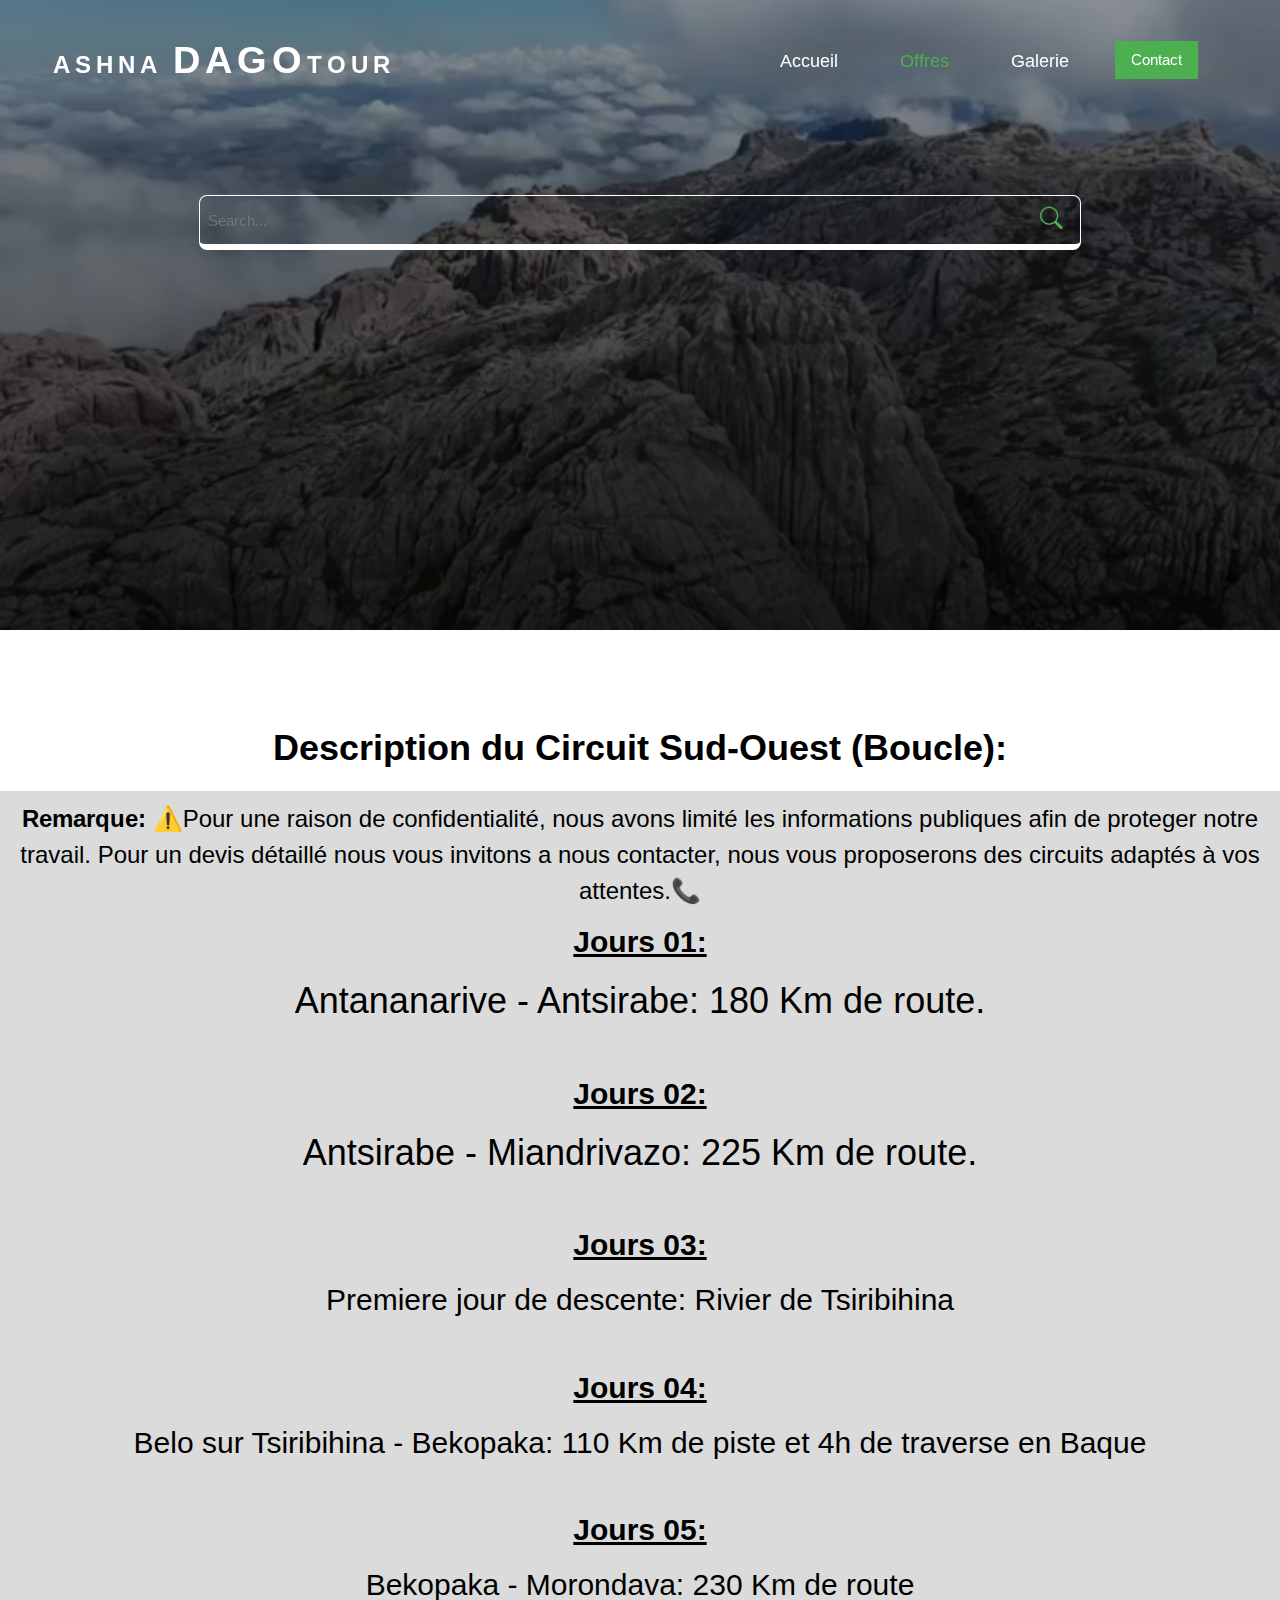
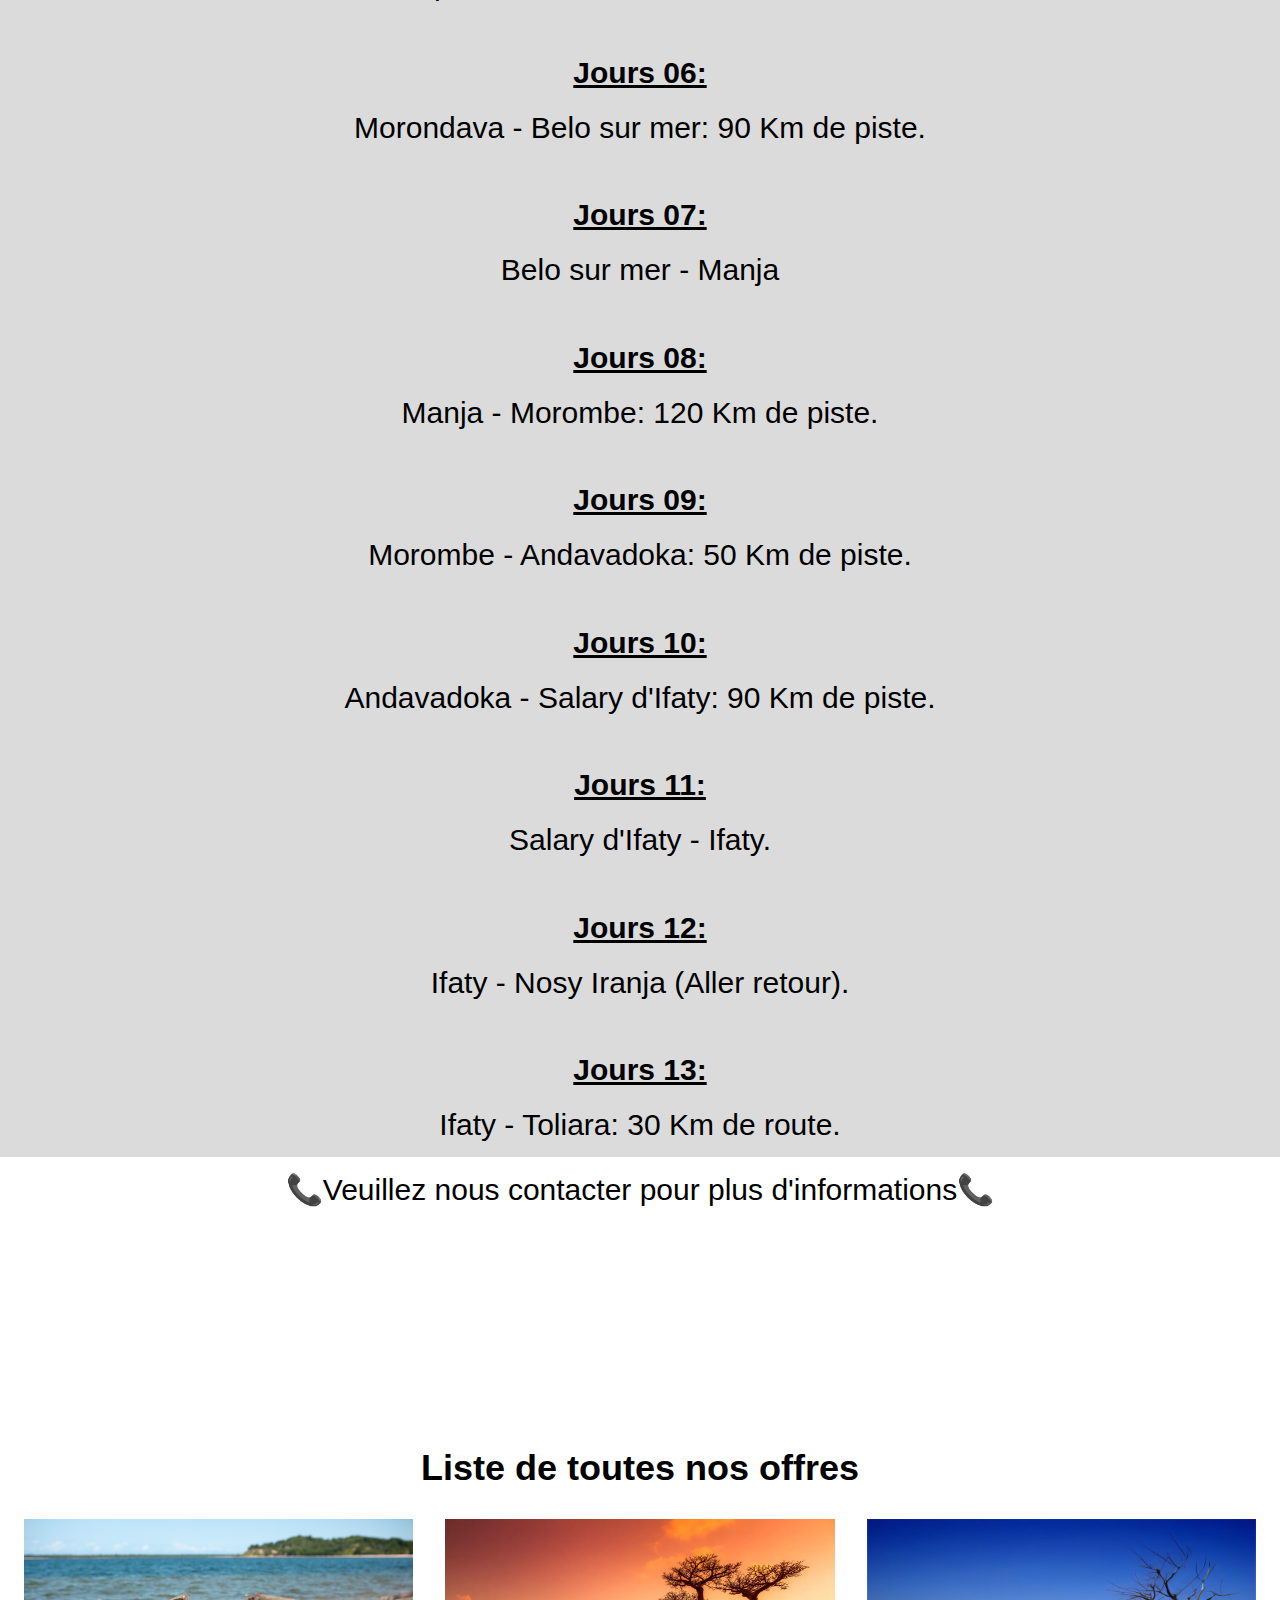
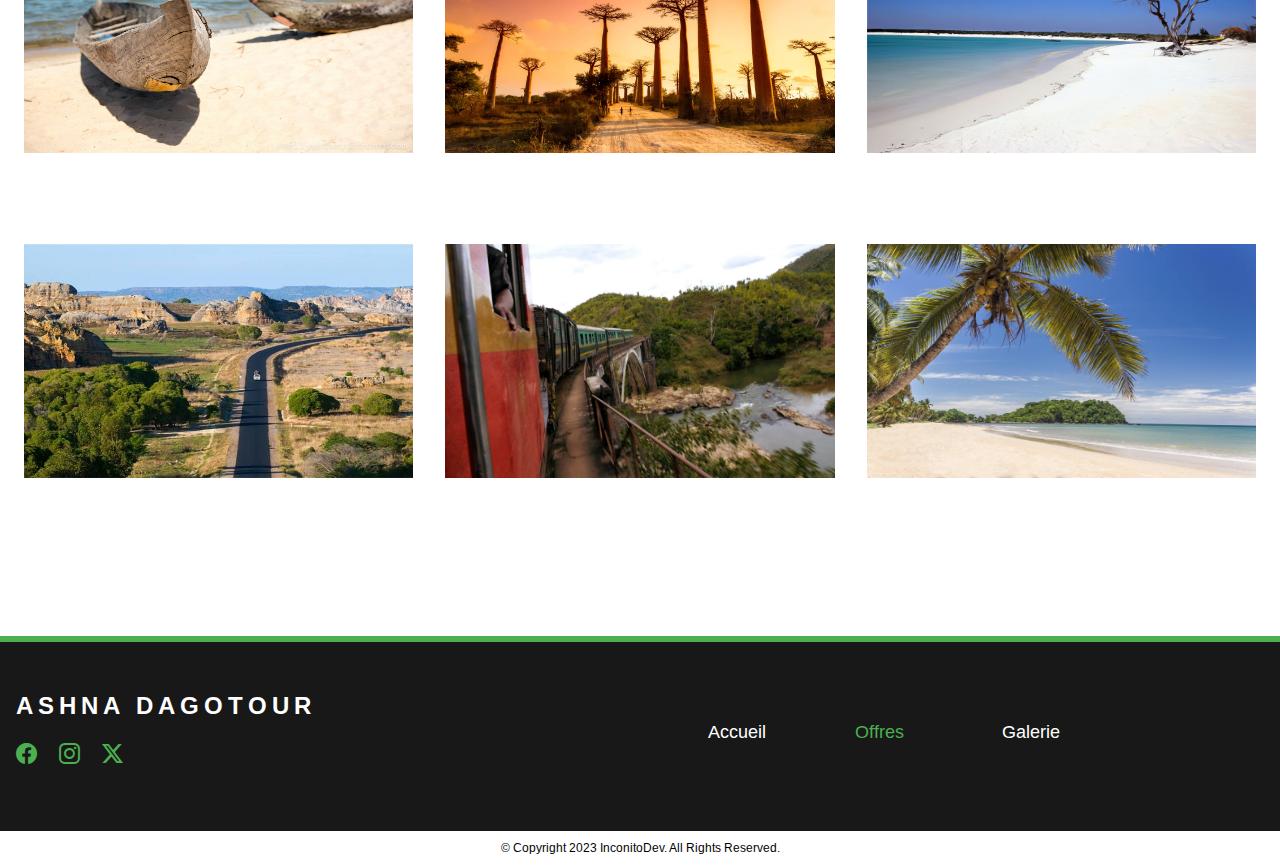
<file: boucle.html>
<!DOCTYPE html>
<html lang="en">
   <head>
      <meta charset="UTF-8">
      <meta name="viewport" content="width=device-width, initial-scale=1.0">
      <title>Ashna dagotour</title>
      <link rel="shortcut icon" href="images/SH-favicon.png" type="image/x-icon">
      <link rel="stylesheet" href="style.css">
      <link rel="stylesheet" href="https://www.w3schools.com/w3css/4/w3.css">
      <link rel="stylesheet" href="https://cdn.jsdelivr.net/npm/bootstrap-icons@1.11.3/font/bootstrap-icons.min.css">
   </head>
   <body>
      <div class="container1 w3-mobile" style="height: 70vh; width: 100%;">
         <video autoplay muted loop id="background-video">
            <source src="montagne.mp4" type="video/mp4">
            
        </video>
         <div class="w3-bar w3-padding-32 w3-animate-zoom nav-menu">
            <p class="w3-text-white w3-hover-opacity w3-left logo">ASHNA <span>DAGO</span>TOUR</p>
            <a href="index.html" class="w3-hide-small w3-hide-medium w3-bar-item w3-text-white w3-large w3-mobile">Accueil</a>
            <a href="recipe.html" class="w3-hide-small w3-hide-medium w3-bar-item w3-text-green w3-large w3-mobile">Offres</a>
           
            <a href="news.html" class="w3-hide-small w3-bar-item w3-text-white w3-mobile w3-large w3-hide-medium ">Galerie</a>      
           
            <a href="contact.html"><button class="w3-btn w3-green w3-center" style="display: block;margin-inline: auto;">Contact</button></a>
             <a href="javascript:void(0)" class="w3-bar-item w3-btn w3-right w3-hide-large w3-xlarge w3-text-white" onclick="myFunction()" style="margin: 0;">&#9776;</a>
         </div>

         <div id="demo" class="w3-bar-block w3-gray w3-center w3-hide w3-hide-large w3-hide-medium w3-padding-16">
            <a href="index.html" class="w3-bar-item w3-text-green w3-large w3-center" style="text-decoration: none;">Accueil</a>
            <a href="recipe.html" class="w3-bar-item w3-text-white w3-large w3-mobile w3-center"style="text-decoration: none;">Offres</a>
           
             <a href="news.html" class="w3-bar-item w3-text-white w3-mobile w3-large w3-center"style="text-decoration: none;">Galerie</a>
             <a href="contact.html"><button class="w3-btn w3-green w3-center" style="display: block;margin-inline: auto;">Contact</button></a>
          </div>
         <div class="w3-center recipe-container">
            <input type="text" class="w3-input w3-transparent w3-border w3-bottombar w3-border-white w3-round-large" placeholder="Search..." style="color: #fff;">
            <i class="bi bi-search w3-text-green"></i>
        </div>
      </div>
    
      </div>
      <div class="w3-row section2 w3-white w3-animate-opacity" style="margin-top: 5rem;">
         <div class="w3-center w3-margin w3-text-black w3-xxlarge delicate-heading" style="font-weight: bold;">Description du Circuit Sud-Ouest (Boucle):</div>

         <div class="w3-row section2" style="background-color: rgb(219, 219, 219);">
            <h3 class="w3-center"> </style><span style="font-weight: bold;">Remarque:</span> ⚠️Pour une raison de confidentialité, nous avons limité les informations publiques afin de proteger notre travail. Pour un devis détaillé nous vous invitons a nous contacter, nous vous proposerons des circuits adaptés à vos attentes.📞</h3>

        <h2 class="w3-center" style="text-decoration: underline; font-weight: bold;">Jours 01:</h2>
        <h1 class="w3-center">Antananarive - Antsirabe: 180 Km de route.</h1>
        <br>
        <h2 class="w3-center" style="text-decoration: underline; font-weight: bold;">Jours 02:</h2>
        <h1 class="w3-center">Antsirabe - Miandrivazo: 225 Km de route.  </h1>

        <br>
        <h2 class="w3-center" style="text-decoration: underline; font-weight: bold;">Jours 03:</h2>
        <h2 class="w3-center">Premiere jour de descente: Rivier de Tsiribihina</h2>

        <br>
        <h2 class="w3-center" style="text-decoration: underline; font-weight: bold;">Jours 04:</h2>
        <h2 class="w3-center">Belo sur Tsiribihina - Bekopaka: 110 Km de piste et 4h de traverse en Baque </h2>

        <br>
        <h2 class="w3-center" style="text-decoration: underline; font-weight: bold;">Jours 05:</h2>
        <h2 class="w3-center"> Bekopaka - Morondava: 230 Km de route </h2>

        <br>
        <h2 class="w3-center" style="text-decoration: underline; font-weight: bold;">Jours 06:</h2>
        <h2 class="w3-center"> Morondava - Belo sur mer: 90 Km de piste. </h2>

        
        <br>
        <h2 class="w3-center" style="text-decoration: underline; font-weight: bold;">Jours 07:</h2>
        <h2 class="w3-center"> Belo sur mer - Manja </h2>

        <br>
        <h2 class="w3-center" style="text-decoration: underline; font-weight: bold;">Jours 08:</h2>
        <h2 class="w3-center"> Manja - Morombe: 120 Km de piste. </h2>

        <br>
        <h2 class="w3-center" style="text-decoration: underline; font-weight: bold;">Jours 09:</h2>
        <h2 class="w3-center"> Morombe - Andavadoka: 50 Km de piste. </h2>


        <br>
        <h2 class="w3-center" style="text-decoration: underline; font-weight: bold;">Jours 10:</h2>
        <h2 class="w3-center"> Andavadoka - Salary d'Ifaty: 90 Km de piste. </h2>


        <br>
        <h2 class="w3-center" style="text-decoration: underline; font-weight: bold;">Jours 11:</h2>
        <h2 class="w3-center"> Salary d'Ifaty - Ifaty. </h2>

        <br>
        <h2 class="w3-center" style="text-decoration: underline; font-weight: bold;">Jours 12:</h2>
        <h2 class="w3-center"> Ifaty - Nosy Iranja (Aller retour). </h2>

        <br>
        <h2 class="w3-center" style="text-decoration: underline; font-weight: bold;">Jours 13:</h2>
        <h2 class="w3-center"> Ifaty - Toliara: 30 Km de route. </h2>



        </div>
        <h2 class="w3-center">📞Veuillez nous contacter pour plus d'informations📞</h2>
            <br>
            <br>
            <br>
            <br>
            <br>
            <br>
            <br>
            <br>
            <br>
        


     <!-- <table>
        <tr>
            <th>Jours</th>
            <th>Description</th>
        </tr>
        <tr>
            <td>J1</td>
            <td> Tana
            </td>
        </tr>
     </table> -->




     <div class="w3-center w3-margin w3-text-black w3-xxlarge delicate-heading" style="font-weight: bold;">Liste de toutes nos offres</div>




         <div class="w3-row-padding">
            <a href="est.html">
               <div class="w3-third w3-display-container image-recipe section1-image">
                  <img src="images/est.jpg" alt="steak19." class="w3-padding" style="cursor: pointer;">
                  <div class="overlay">
                     <div class="overlay-text w3-xlarge w3-text-white w3-center" >
                        <h1 style="font-weight: bold;">Circuit Est</h1>
                     </div>
                  </div>
               </div>

            </a>

            <a href="ouest.html">
               <div class="w3-third w3-display-container image-recipe section1-image">
                  <img src="images/ouest.jpg" alt="steak19." class="w3-padding" style="cursor: pointer;">
                  <div class="overlay">
                     <div class="overlay-text w3-xlarge w3-text-white w3-center" >
                        <h1 style="font-weight: bold;">Circuit Ouest</h1>
                     </div>
                  </div>
               </div>
            </a>

          <a href="boucle.html">
            <div class="w3-third w3-display-container image-recipe section1-image">
               <img src="images/boucle.jpg" alt="steak19." class="w3-padding" style="cursor: pointer;">
               <div class="overlay">
                  <div class="overlay-text w3-xlarge w3-text-white w3-center" >
                     <h1 style="font-weight: bold;">Circuit Sud-Ouest (Boucle)</h1>
                  </div>
               </div>
            </div>
          </a>

            <a href="rn7.html">
               <div class="w3-third w3-display-container image-recipe section1-image">
                  <img src="images/rn7.jpg" alt="steak19." class="w3-padding" style="cursor: pointer;">
                  <div class="overlay">
                     <div class="overlay-text w3-xlarge w3-text-white w3-center" >
                        <h1 style="font-weight: bold;">Circuit RN7</h1>
                     </div>
                  </div>
               </div>
            </a>

            <a href="sud-est.html">
               <div class="w3-third w3-display-container image-recipe section1-image">
                  <img src="images/manakara.jpg" alt="steak19." class="w3-padding" style="cursor: pointer;">
                  <div class="overlay">
                     <div class="overlay-text w3-xlarge w3-text-white w3-center" >
                        <h1 style="font-weight: bold;">Circuit Sud-Est</h1>
                     </div>
                  </div>
               </div>
            </a>

          <a href="nord.html">
            <div class="w3-third w3-display-container image-recipe section1-image">
               <img src="images/nosy.jpg" alt="steak19." class="w3-padding" style="cursor: pointer;">
               <div class="overlay">
                  <div class="overlay-text w3-xlarge w3-text-white w3-center" >
                     <h1 style="font-weight: bold;">Circuit Nord</h1>
                  </div>
               </div>
            </div>

          </a>




         </div>
   
    

       
         
         <div class="w3-animate-opacity w3-topbar w3-border-green footer-container" style=" background-color:rgb(24, 24, 24); margin-top: 5rem;padding-top: 2rem;">
            <div class="w3-cell-row w3-margin">
               <div class="w3-text-green w3-cell w3-cell-top footer-soc-meds" style="font-size: 1.4rem;">
                  <p class="w3-text-white w3-hover-opacity w3-margin-bottom logo">ASHNA DAGOTOUR</p>
                  <i class="bi bi-facebook w3-margin-right" style="cursor: pointer;"></i>
                  <i class="bi bi-instagram w3-margin-right" style="cursor: pointer;"></i>
                  <i class="bi bi-twitter-x w3-margin-right" style="cursor: pointer;"></i>
               
               </div>
               <div class="w3-cell w3-cell-middle nav-menu">
                  <div class="w3-quarter w3-mobile" style="margin-top: 0.3rem;">
                     <a href="index.html" class="w3-text-white w3-large">Accueil</a>
                  </div>
                  <div class="w3-quarter w3-mobile" style="margin-top: 0.3rem;">
                     <a href="recipe.html" class="w3-text-green w3-large">Offres</a>
                  </div>
               
                  <div class="w3-quarter w3-mobile" style="margin-top: 0.3rem;">
                     <a href="news.html" class="w3-text-white w3-large">Galerie</a>
                  </div>
               </div>
            </div>
            <div class="w3-container w3-center w3-white w3-padding w3-small" style="margin-top: 4rem;"
               >&copy; Copyright 2023 InconitoDev. All Rights Reserved.</div>
         </div>
   

      <script>
         function myFunction() {
           var x = document.getElementById("demo");
           if (x.className.indexOf("w3-show") == -1) {
             x.className += " w3-show";
             x.className = x.className.replace(" w3-hide", "");
           } else { 
             x.className = x.className.replace(" w3-show", " w3-hide");
           }
         }
       </script>
   </body>
</html>
</file>
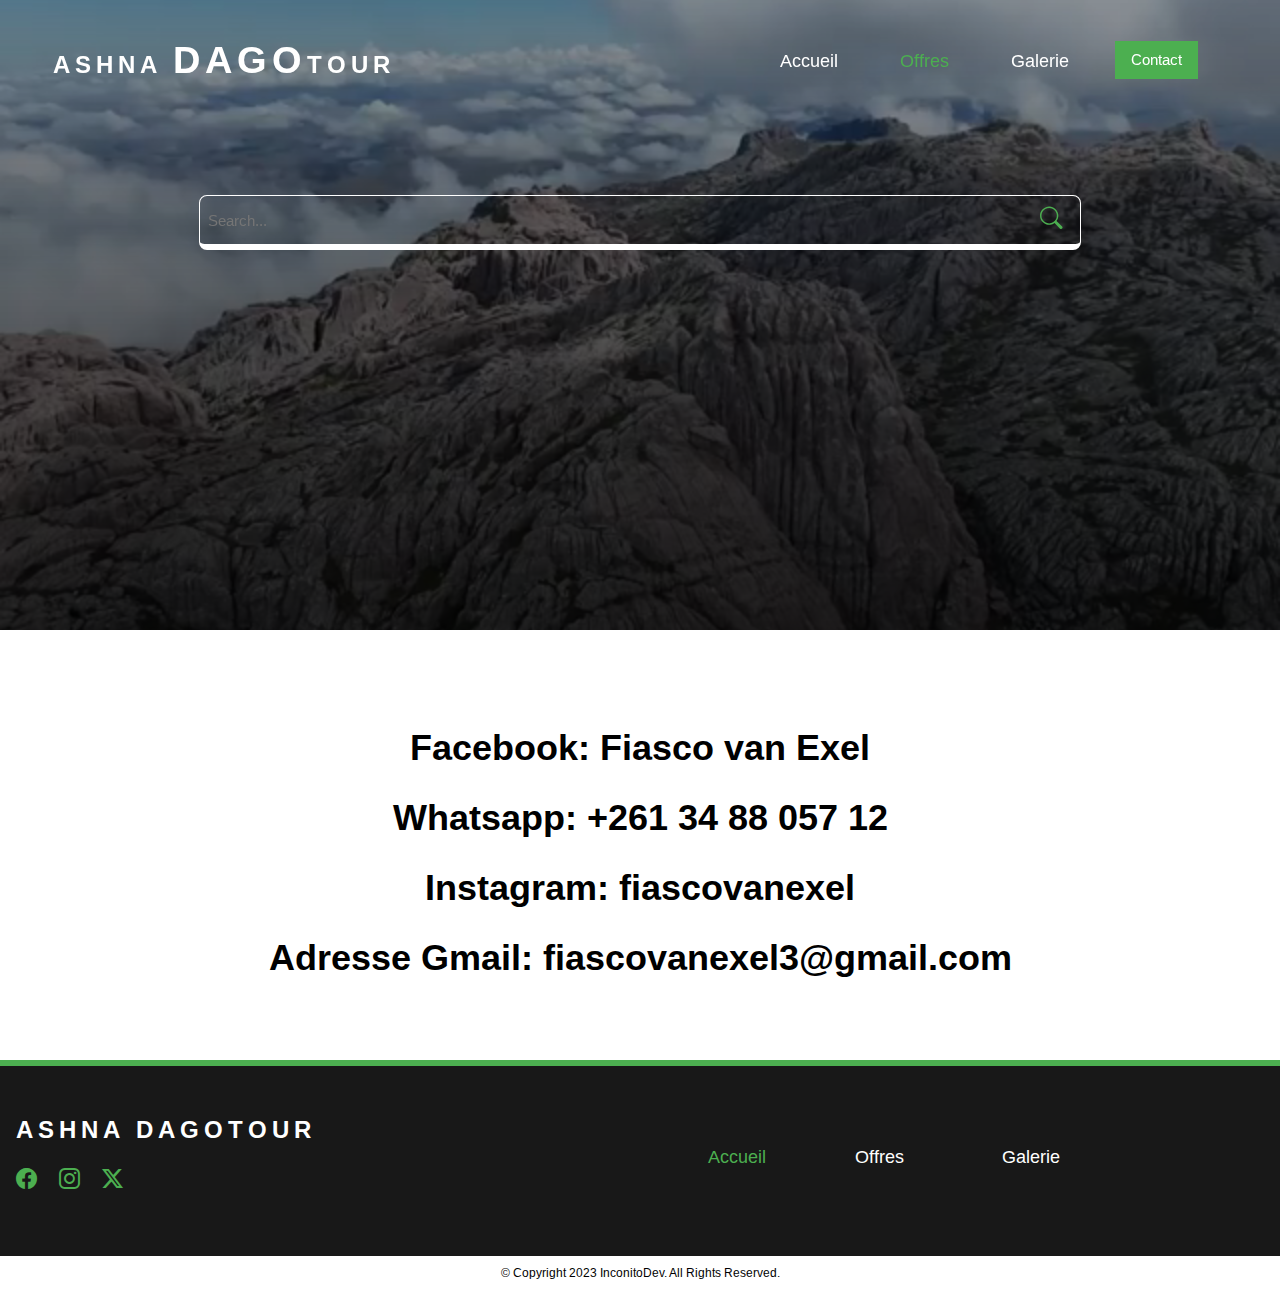
<file: contact.html>
<!DOCTYPE html>
<html lang="fr">
<head>
    <meta charset="UTF-8">
    <meta name="viewport" content="width=device-width, initial-scale=1.0">
    <title>Ashna dagotour</title>
    <link rel="shortcut icon" href="images/SH-favicon.png" type="image/x-icon">
    <link rel="stylesheet" href="style.css">
    <link rel="stylesheet" href="https://www.w3schools.com/w3css/4/w3.css">
    <link rel="stylesheet" href="https://cdn.jsdelivr.net/npm/bootstrap-icons@1.11.3/font/bootstrap-icons.min.css">
</head>
<body>
    <div class="container1 w3-mobile" style="height: 70vh; width: 100%;">
        <video autoplay muted loop id="background-video">
            <source src="montagne.mp4" type="video/mp4">
        </video>
        <div class="w3-bar w3-padding-32 w3-animate-zoom nav-menu">
            <p class="w3-text-white w3-hover-opacity w3-left logo">ASHNA <span>DAGO</span>TOUR</p>
            <a href="index.html" class="w3-hide-small w3-hide-medium w3-bar-item w3-text-white w3-large w3-mobile">Accueil</a>
            <a href="recipe.html" class="w3-hide-small w3-hide-medium w3-bar-item w3-text-green w3-large w3-mobile">Offres</a>
            <a href="news.html" class="w3-hide-small w3-bar-item w3-text-white w3-mobile w3-large w3-hide-medium">Galerie</a>      
            <a href="contact.html"><button class="w3-btn w3-green w3-center" style="display: block; margin-inline: auto;">Contact</button></a>
            <a href="javascript:void(0)" class="w3-bar-item w3-btn w3-right w3-hide-large w3-xlarge w3-text-white" onclick="myFunction()" style="margin: 0;">&#9776;</a>
        </div>

        <div id="demo" class="w3-bar-block w3-gray w3-center w3-hide w3-hide-large w3-hide-medium w3-padding-16">
            <a href="index.html" class="w3-bar-item w3-text-green w3-large w3-center" style="text-decoration: none;">Accueil</a>
            <a href="recipe.html" class="w3-bar-item w3-text-white w3-large w3-mobile w3-center" style="text-decoration: none;">Offres</a>
            <a href="news.html" class="w3-bar-item w3-text-white w3-mobile w3-large w3-center" style="text-decoration: none;">Galerie</a>
            <a href="contact.html"><button class="w3-btn w3-green w3-center" style="display: block; margin-inline: auto;">Contact</button></a>
        </div>

        <div class="w3-center recipe-container">
            <input type="text" class="w3-input w3-transparent w3-border w3-bottombar w3-border-white w3-round-large" placeholder="Search..." style="color: #fff;">
            <i class="bi bi-search w3-text-green"></i>
        </div>
    </div>

    <div class="w3-row section2 w3-white w3-animate-opacity" style="margin-top: 5rem;">

      
        <div class="w3-center w3-margin w3-text-black w3-xxlarge delicate-heading" style="font-weight: bold;">Facebook: Fiasco van Exel</div>
        <div class="w3-center w3-margin w3-text-black w3-xxlarge delicate-heading" style="font-weight: bold;">Whatsapp: +261 34 88 057 12</div>

        <div class="w3-center w3-margin w3-text-black w3-xxlarge delicate-heading" style="font-weight: bold;">Instagram: fiascovanexel</div>

        <div class="w3-center w3-margin w3-text-black w3-xxlarge delicate-heading" style="font-weight: bold;">Adresse Gmail: fiascovanexel3@gmail.com</div>



        <div class="w3-animate-opacity w3-topbar w3-border-green footer-container" style=" background-color:rgb(24, 24, 24); margin-top: 5rem;padding-top: 2rem;">
            <div class="w3-cell-row w3-margin">
               <div class="w3-text-green w3-cell w3-cell-top footer-soc-meds" style="font-size: 1.4rem;">
                  <p class="w3-text-white w3-hover-opacity w3-margin-bottom logo">ASHNA DAGOTOUR</p>
                  <i class="bi bi-facebook w3-margin-right" style="cursor: pointer;"></i>
                  <i class="bi bi-instagram w3-margin-right" style="cursor: pointer;"></i>
                  <i class="bi bi-twitter-x w3-margin-right" style="cursor: pointer;"></i>
                 
               </div>
               <div class="w3-cell w3-cell-middle nav-menu">
                  <div class="w3-quarter w3-mobile" style="margin-top: 0.3rem;">
                     <a href="index.html" class="w3-text-green w3-large">Accueil</a>
                  </div>
                  <div class="w3-quarter w3-mobile" style="margin-top: 0.3rem;">
                     <a href="recipe.html" class="w3-text-white w3-large">Offres</a>
                  </div>
               
                  <div class="w3-quarter w3-mobile" style="margin-top: 0.3rem;">
                     <a href="news.html" class="w3-text-white w3-large">Galerie</a>
                  </div>
               </div>
            </div>
            <div class="w3-container w3-center w3-white w3-padding w3-small" style="margin-top: 4rem;"
               >&copy; Copyright 2023 InconitoDev. All Rights Reserved.</div>
         </div>

    <script>
        function myFunction() {
            var x = document.getElementById("demo");
            if (x.className.indexOf("w3-show") == -1) {
                x.className += " w3-show";
            } else {
                x.className = x.className.replace(" w3-show", "");
            }
        }
    </script>
</body>
</html>
</file>
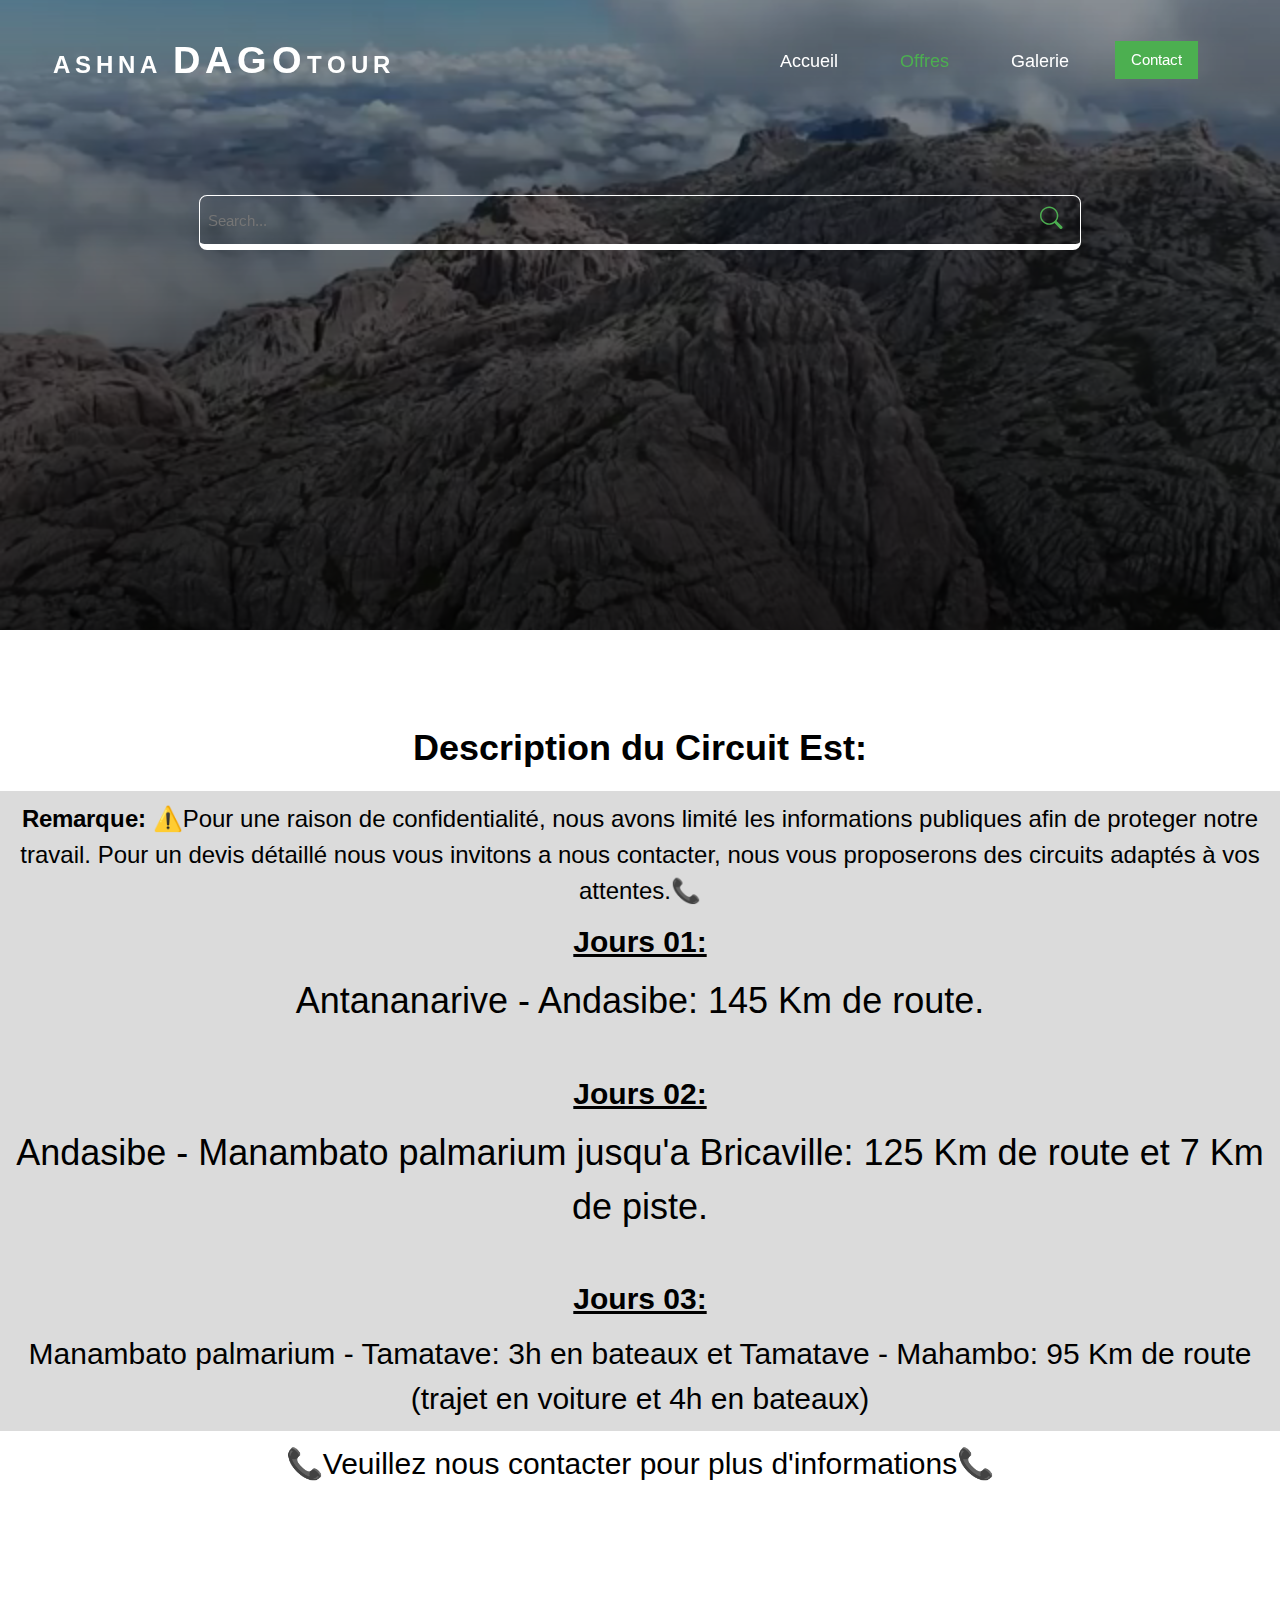
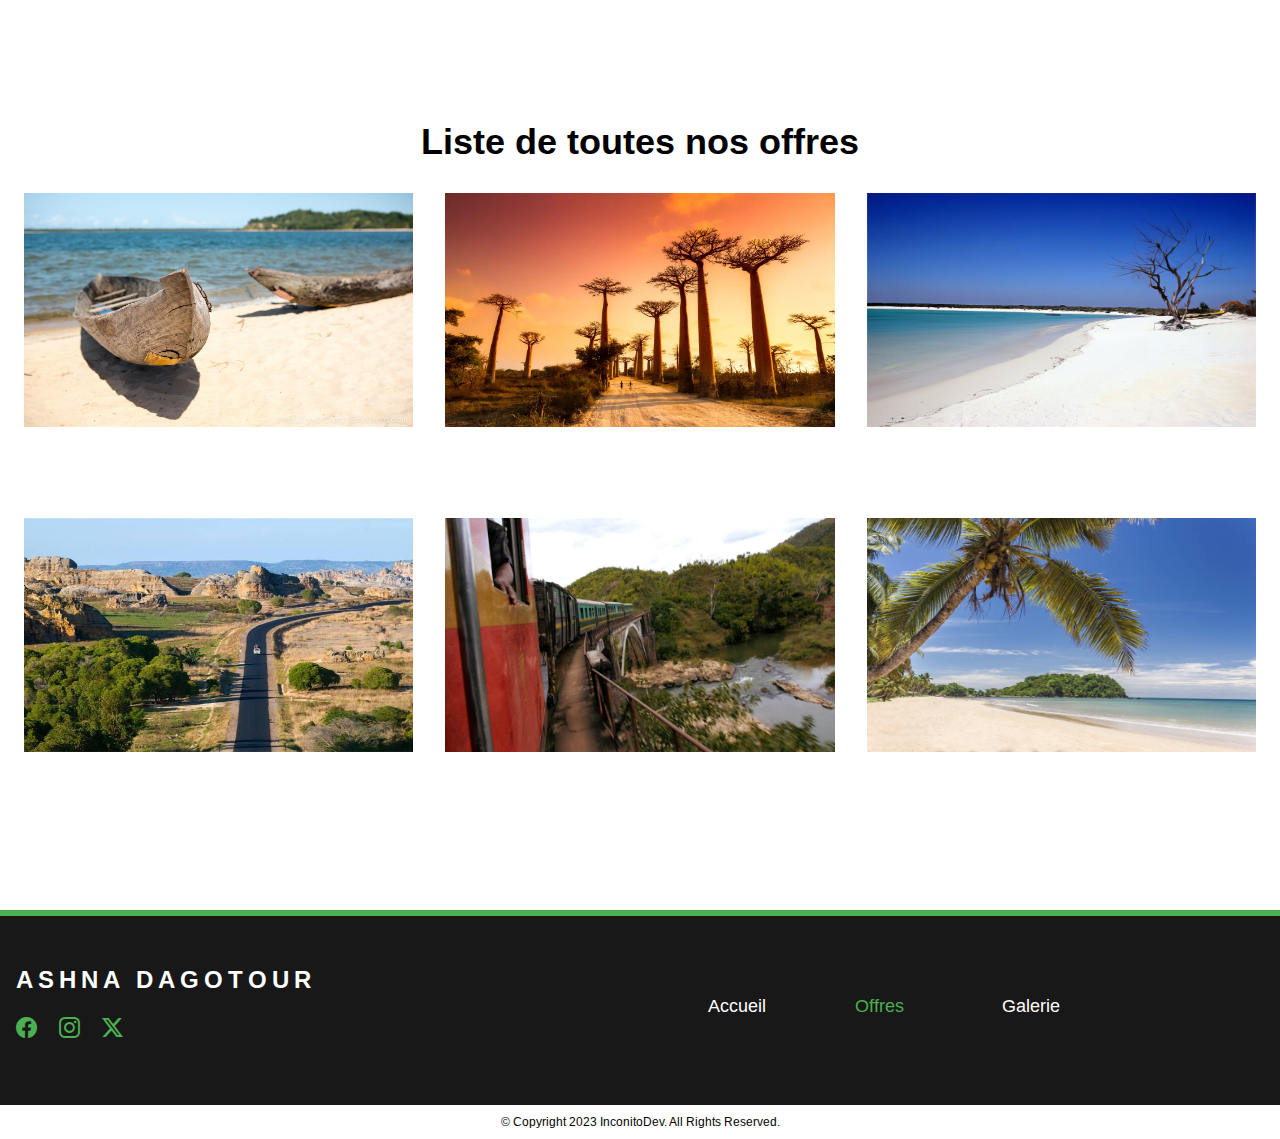
<file: est.html>
<!DOCTYPE html>
<html lang="en">
   <head>
      <meta charset="UTF-8">
      <meta name="viewport" content="width=device-width, initial-scale=1.0">
      <title>Ashna dagotour</title>
      <link rel="shortcut icon" href="images/SH-favicon.png" type="image/x-icon">
      <link rel="stylesheet" href="style.css">
      <link rel="stylesheet" href="https://www.w3schools.com/w3css/4/w3.css">
      <link rel="stylesheet" href="https://cdn.jsdelivr.net/npm/bootstrap-icons@1.11.3/font/bootstrap-icons.min.css">
   </head>
   <body>
      <div class="container1 w3-mobile" style="height: 70vh; width: 100%;">
         <video autoplay muted loop id="background-video">
            <source src="montagne.mp4" type="video/mp4">
            
        </video>
         <div class="w3-bar w3-padding-32 w3-animate-zoom nav-menu">
            <p class="w3-text-white w3-hover-opacity w3-left logo">ASHNA <span>DAGO</span>TOUR</p>
            <a href="index.html" class="w3-hide-small w3-hide-medium w3-bar-item w3-text-white w3-large w3-mobile">Accueil</a>
            <a href="recipe.html" class="w3-hide-small w3-hide-medium w3-bar-item w3-text-green w3-large w3-mobile">Offres</a>
           
            <a href="news.html" class="w3-hide-small w3-bar-item w3-text-white w3-mobile w3-large w3-hide-medium ">Galerie</a>      
           
            <a href="contact.html"><button class="w3-btn w3-green w3-center" style="display: block;margin-inline: auto;">Contact</button></a>
             <a href="javascript:void(0)" class="w3-bar-item w3-btn w3-right w3-hide-large w3-xlarge w3-text-white" onclick="myFunction()" style="margin: 0;">&#9776;</a>
         </div>

         <div id="demo" class="w3-bar-block w3-gray w3-center w3-hide w3-hide-large w3-hide-medium w3-padding-16">
            <a href="index.html" class="w3-bar-item w3-text-green w3-large w3-center" style="text-decoration: none;">Accueil</a>
            <a href="recipe.html" class="w3-bar-item w3-text-white w3-large w3-mobile w3-center"style="text-decoration: none;">Offres</a>
           
             <a href="news.html" class="w3-bar-item w3-text-white w3-mobile w3-large w3-center"style="text-decoration: none;">Galerie</a>
             <a href="contact.html"><button class="w3-btn w3-green w3-center" style="display: block;margin-inline: auto;">Contact</button></a>
          </div>
         <div class="w3-center recipe-container">
            <input type="text" class="w3-input w3-transparent w3-border w3-bottombar w3-border-white w3-round-large" placeholder="Search..." style="color: #fff;">
            <i class="bi bi-search w3-text-green"></i>
        </div>
      </div>
    
      </div>
      <div class="w3-row section2 w3-white w3-animate-opacity" style="margin-top: 5rem;">
         <div class="w3-center w3-margin w3-text-black w3-xxlarge delicate-heading" style="font-weight: bold;">Description du Circuit Est:</div>


            <div class="w3-row section2" style="background-color: rgb(219, 219, 219);">
                <h3 class="w3-center"> </style><span style="font-weight: bold;">Remarque:</span> ⚠️Pour une raison de confidentialité, nous avons limité les informations publiques afin de proteger notre travail. Pour un devis détaillé nous vous invitons a nous contacter, nous vous proposerons des circuits adaptés à vos attentes.📞</h3>

            <h2 class="w3-center" style="text-decoration: underline; font-weight: bold;">Jours 01:</h2>
            <h1 class="w3-center">Antananarive - Andasibe: 145 Km de route. </h1>
            <br>
            <h2 class="w3-center" style="text-decoration: underline; font-weight: bold;">Jours 02:</h2>
            <h1 class="w3-center">Andasibe - Manambato palmarium jusqu'a Bricaville: 125 Km de route et 7 Km de piste.  </h1>

            <br>
            <h2 class="w3-center" style="text-decoration: underline; font-weight: bold;">Jours 03:</h2>
            <h2 class="w3-center">Manambato palmarium - Tamatave: 3h en bateaux et Tamatave - Mahambo: 95 Km de route (trajet en voiture et 4h en bateaux) </h2>

            </div>
            <h2 class="w3-center">📞Veuillez nous contacter pour plus d'informations📞</h2>
                <br>
                <br>
                <br>
                <br>
                <br>
                <br>
                <br>
                <br>
                <br>
            


         <!-- <table>
            <tr>
                <th>Jours</th>
                <th>Description</th>
            </tr>
            <tr>
                <td>J1</td>
                <td> Tana
                </td>
            </tr>
         </table> -->




         <div class="w3-center w3-margin w3-text-black w3-xxlarge delicate-heading" style="font-weight: bold;">Liste de toutes nos offres</div>
         <div class="w3-row-padding">
            <a href="est.html">
               <div class="w3-third w3-display-container image-recipe section1-image">
                  <img src="images/est.jpg" alt="steak19." class="w3-padding" style="cursor: pointer;">
                  <div class="overlay">
                     <div class="overlay-text w3-xlarge w3-text-white w3-center" >
                        <h1 style="font-weight: bold;">Circuit Est</h1>
                     </div>
                  </div>
               </div>

            </a>

            <a href="ouest.html">
               <div class="w3-third w3-display-container image-recipe section1-image">
                  <img src="images/ouest.jpg" alt="steak19." class="w3-padding" style="cursor: pointer;">
                  <div class="overlay">
                     <div class="overlay-text w3-xlarge w3-text-white w3-center" >
                        <h1 style="font-weight: bold;">Circuit Ouest</h1>
                     </div>
                  </div>
               </div>
            </a>

          <a href="boucle.html">
            <div class="w3-third w3-display-container image-recipe section1-image">
               <img src="images/boucle.jpg" alt="steak19." class="w3-padding" style="cursor: pointer;">
               <div class="overlay">
                  <div class="overlay-text w3-xlarge w3-text-white w3-center" >
                     <h1 style="font-weight: bold;">Circuit Sud-Ouest (Boucle)</h1>
                  </div>
               </div>
            </div>
          </a>

            <a href="rn7.html">
               <div class="w3-third w3-display-container image-recipe section1-image">
                  <img src="images/rn7.jpg" alt="steak19." class="w3-padding" style="cursor: pointer;">
                  <div class="overlay">
                     <div class="overlay-text w3-xlarge w3-text-white w3-center" >
                        <h1 style="font-weight: bold;">Circuit RN7</h1>
                     </div>
                  </div>
               </div>
            </a>

            <a href="sud-est.html">
               <div class="w3-third w3-display-container image-recipe section1-image">
                  <img src="images/manakara.jpg" alt="steak19." class="w3-padding" style="cursor: pointer;">
                  <div class="overlay">
                     <div class="overlay-text w3-xlarge w3-text-white w3-center" >
                        <h1 style="font-weight: bold;">Circuit Sud-Est</h1>
                     </div>
                  </div>
               </div>
            </a>

          <a href="nord.html">
            <div class="w3-third w3-display-container image-recipe section1-image">
               <img src="images/nosy.jpg" alt="steak19." class="w3-padding" style="cursor: pointer;">
               <div class="overlay">
                  <div class="overlay-text w3-xlarge w3-text-white w3-center" >
                     <h1 style="font-weight: bold;">Circuit Nord</h1>
                  </div>
               </div>
            </div>

          </a>





         </div>
   
    

       
         
         <div class="w3-animate-opacity w3-topbar w3-border-green footer-container" style=" background-color:rgb(24, 24, 24); margin-top: 5rem;padding-top: 2rem;">
            <div class="w3-cell-row w3-margin">
               <div class="w3-text-green w3-cell w3-cell-top footer-soc-meds" style="font-size: 1.4rem;">
                  <p class="w3-text-white w3-hover-opacity w3-margin-bottom logo">ASHNA DAGOTOUR</p>
                  <i class="bi bi-facebook w3-margin-right" style="cursor: pointer;"></i>
                  <i class="bi bi-instagram w3-margin-right" style="cursor: pointer;"></i>
                  <i class="bi bi-twitter-x w3-margin-right" style="cursor: pointer;"></i>
               
               </div>
               <div class="w3-cell w3-cell-middle nav-menu">
                  <div class="w3-quarter w3-mobile" style="margin-top: 0.3rem;">
                     <a href="index.html" class="w3-text-white w3-large">Accueil</a>
                  </div>
                  <div class="w3-quarter w3-mobile" style="margin-top: 0.3rem;">
                     <a href="recipe.html" class="w3-text-green w3-large">Offres</a>
                  </div>
               
                  <div class="w3-quarter w3-mobile" style="margin-top: 0.3rem;">
                     <a href="news.html" class="w3-text-white w3-large">Galerie</a>
                  </div>
               </div>
            </div>
            <div class="w3-container w3-center w3-white w3-padding w3-small" style="margin-top: 4rem;"
               >&copy; Copyright 2023 InconitoDev. All Rights Reserved.</div>
         </div>
   

      <script>
         function myFunction() {
           var x = document.getElementById("demo");
           if (x.className.indexOf("w3-show") == -1) {
             x.className += " w3-show";
             x.className = x.className.replace(" w3-hide", "");
           } else { 
             x.className = x.className.replace(" w3-show", " w3-hide");
           }
         }
       </script>
   </body>
</html>
</file>
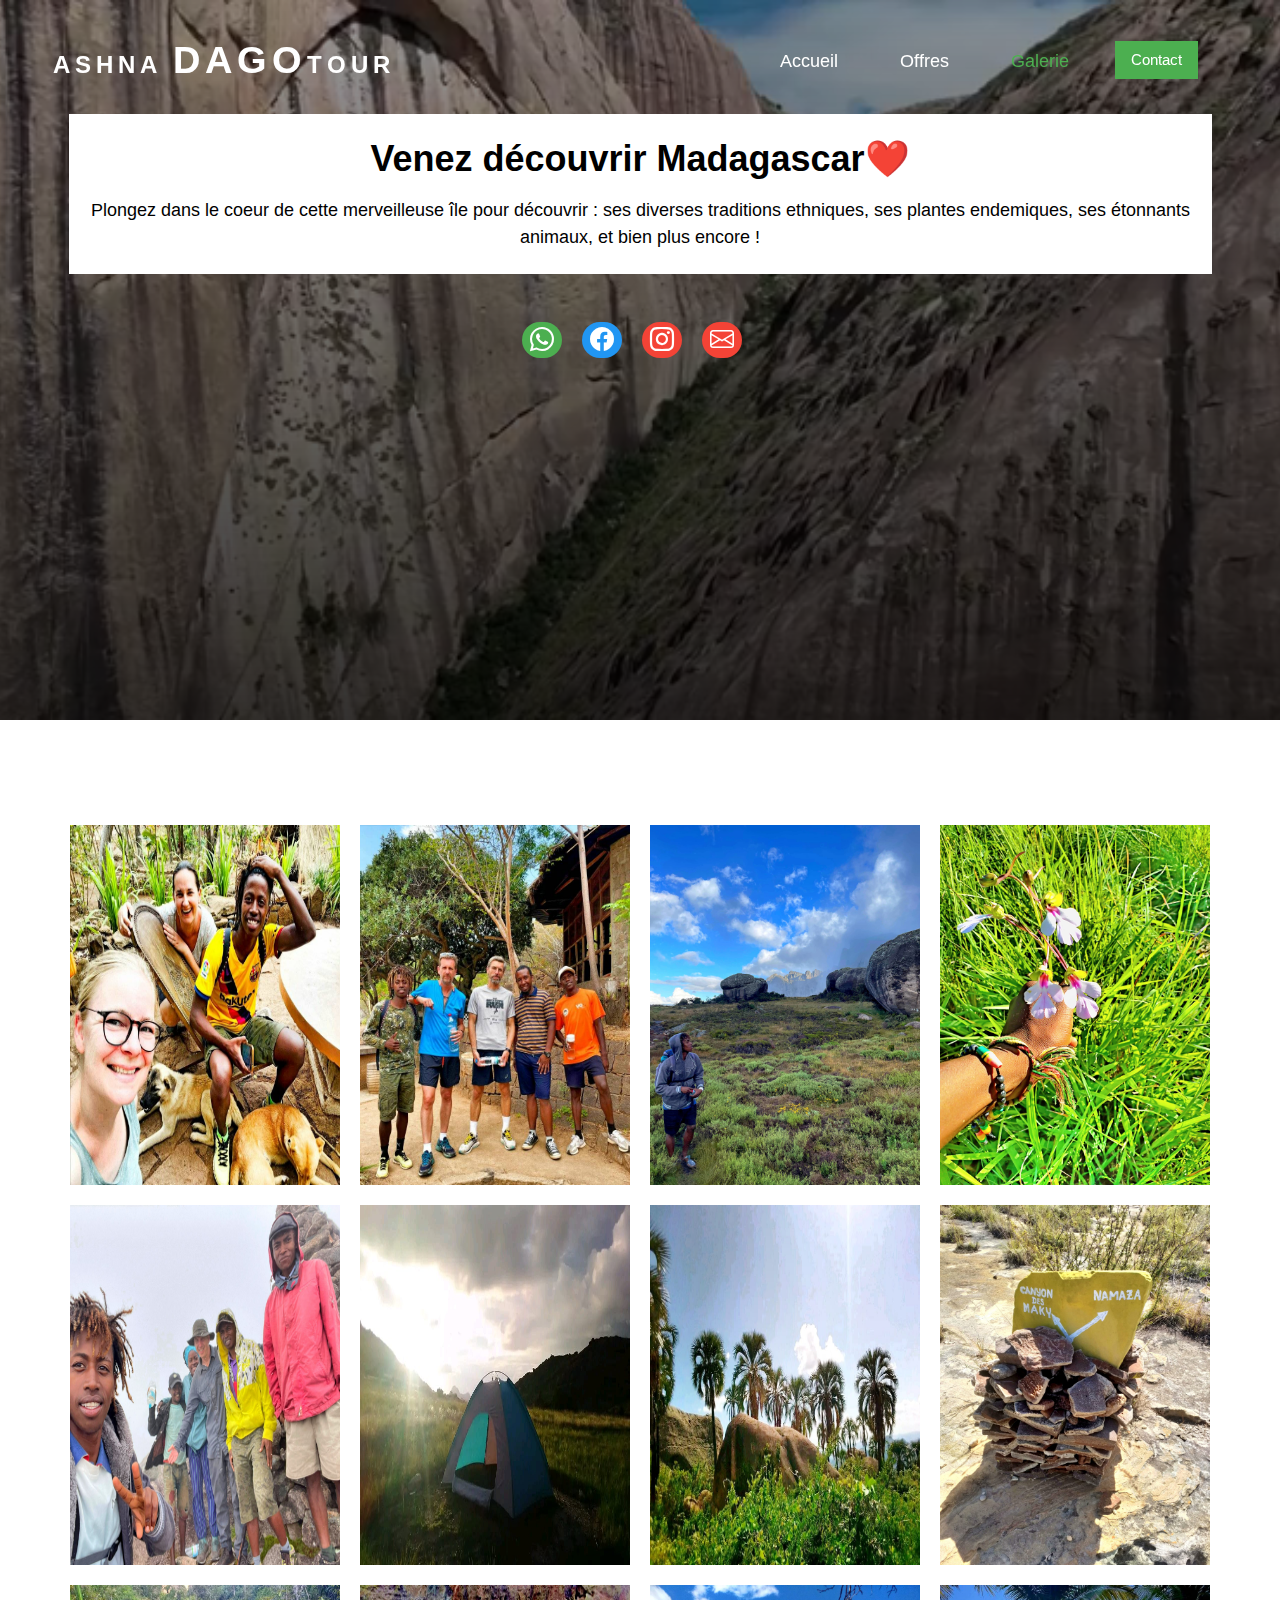
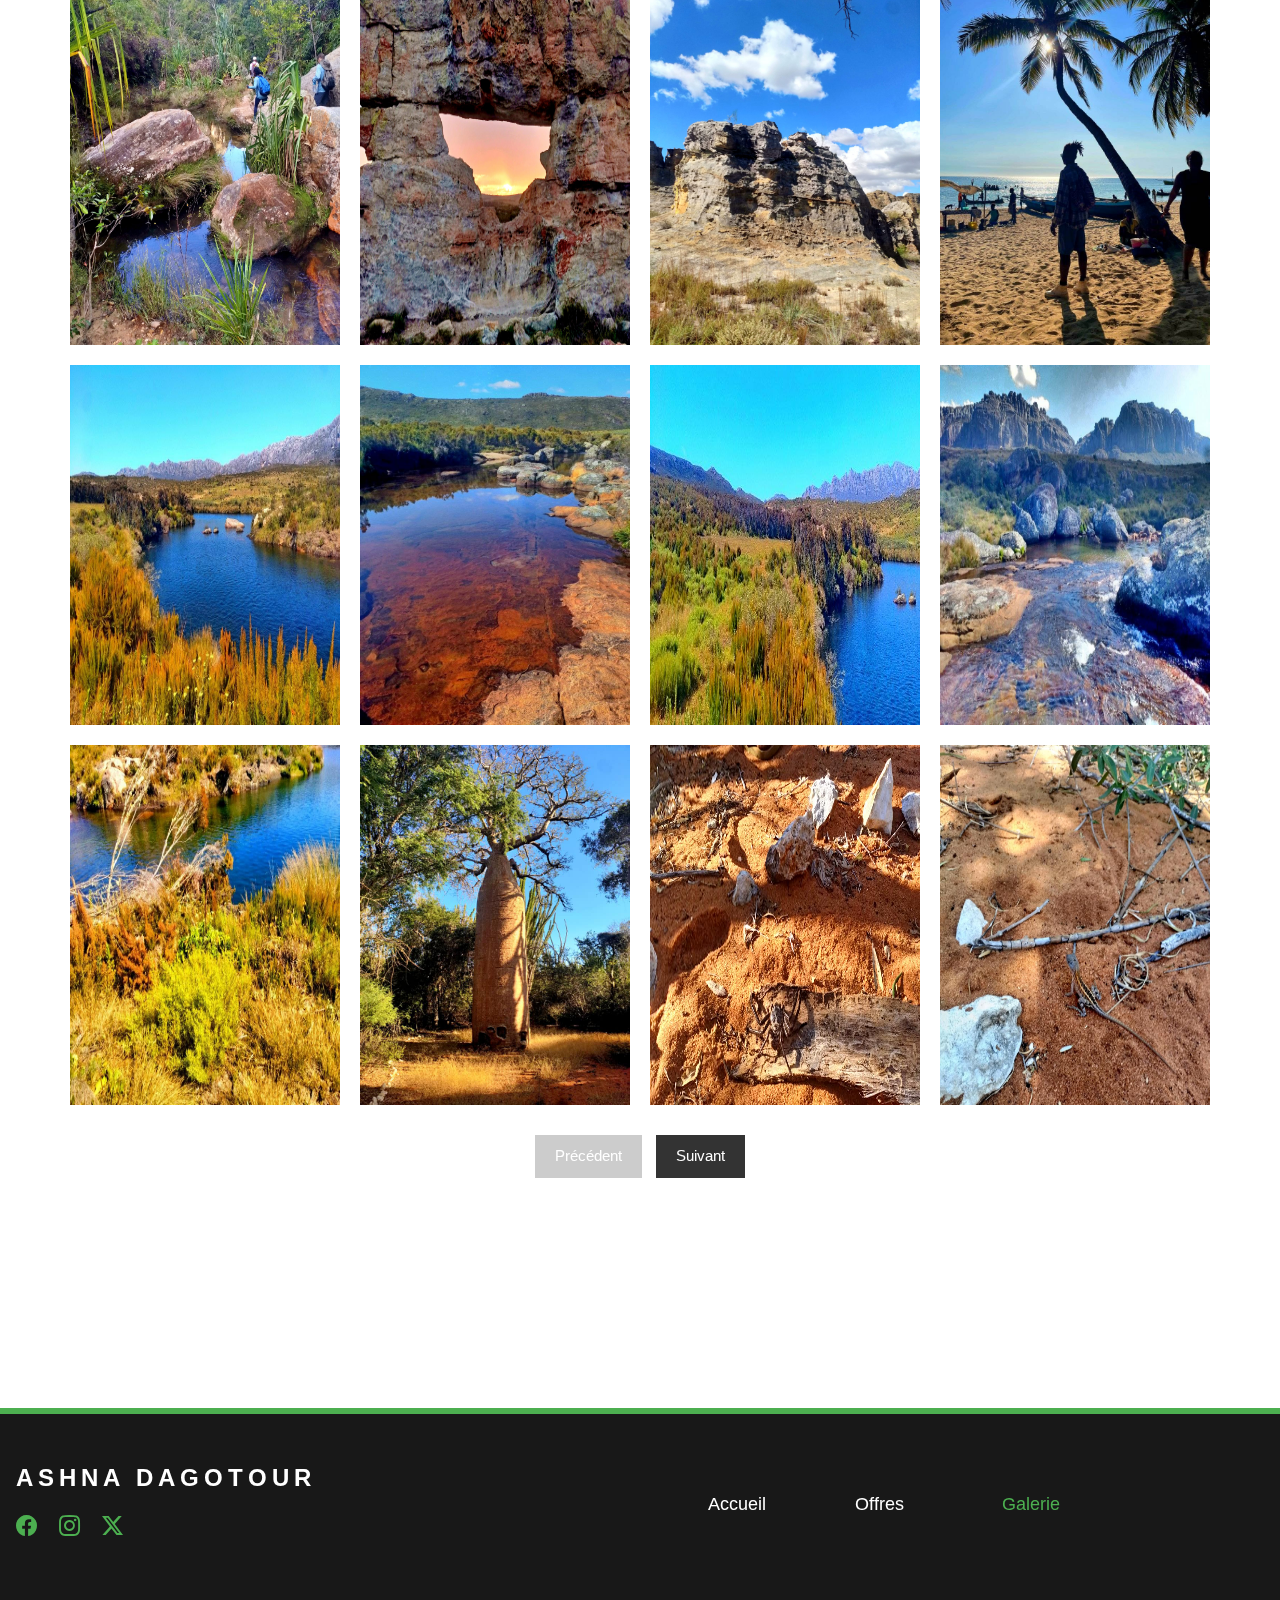
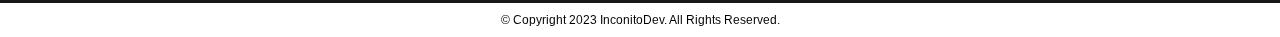
<file: news.html>
<!DOCTYPE html>
<html lang="en">
   <head>
      <meta charset="UTF-8">
      <meta name="viewport" content="width=device-width, initial-scale=1.0">
      <title>Ashna dagotour</title>
      <link rel="shortcut icon" href="images/SH-favicon.png" type="image/x-icon">
      <link rel="stylesheet" href="style.css">
      <link rel="stylesheet" href="https://www.w3schools.com/w3css/4/w3.css">
      <link rel="stylesheet" href="https://cdn.jsdelivr.net/npm/bootstrap-icons@1.11.3/font/bootstrap-icons.min.css">
   </head>
   <body>
      <div class="news-container">
         <video autoplay muted loop id="background-video">
            <source src="pano.mp4" type="video/mp4">
            
        </video>


         <div class="w3-bar w3-padding-32 w3-animate-zoom nav-menu">
            <p class="w3-text-white w3-hover-opacity w3-left logo">ASHNA <span>DAGO</span>TOUR</p>
            <a href="index.html" class="w3-hide-small w3-hide-medium w3-bar-item w3-text-white w3-large w3-mobile">Accueil</a>
            <a href="recipe.html" class="w3-hide-small w3-hide-medium w3-bar-item w3-text-white w3-large w3-mobile">Offres</a>
           
            <a href="news.html" class="w3-hide-small w3-bar-item w3-text-green w3-mobile w3-large w3-hide-medium ">Galerie</a>      
           
            <a href="contact.html"><button class="w3-btn w3-green w3-center" style="display: block;margin-inline: auto;">Contact</button></a>
             <a href="javascript:void(0)" class="w3-bar-item w3-btn w3-right w3-hide-large w3-xlarge w3-text-white" onclick="myFunction()" style="margin: 0;">&#9776;</a>
         </div>

         <div id="demo" class="w3-bar-block w3-gray w3-center w3-hide w3-hide-large w3-hide-medium w3-padding-16">
            <a href="index.html" class="w3-bar-item w3-text-green w3-large w3-center" style="text-decoration: none;">Accueil</a>
            <a href="recipe.html" class="w3-bar-item w3-text-white w3-large w3-mobile w3-center"style="text-decoration: none;">Offres</a>
           
             <a href="news.html" class="w3-bar-item w3-text-white w3-mobile w3-large w3-center"style="text-decoration: none;">Galerie</a>
             <a href="contact.html"><button class="w3-btn w3-green w3-center" style="display: block;margin-inline: auto;">Contact</button></a>
          </div>
         <div class="w3-center quote-1-news">
            <div class="w3-panel w3-animate-top">
                <div class="w3-container w3-center w3-white w3-padding news-container-heading">
                   <h1 class="news-heading" style="font-weight: bold;">
                     Venez découvrir Madagascar❤️
                  </h1>
                   <p class="w3-large w3-margin-bottom news-paragraph" style="margin-top: 0;">
                     Plongez dans le coeur de cette merveilleuse île pour découvrir : ses diverses traditions ethniques, ses plantes endemiques, ses étonnants animaux, et bien plus encore !
                  </p>
                </div>
             </div>
         </div>
         <div class="w3-container w3-center w3-padding-32 w3-animate-top">
            <a href="https://www.whatsapp.com"><i class="bi bi-whatsapp w3-xlarge w3-round-xxlarge w3-green w3-padding-small w3-margin-right" style="cursor: pointer;"></i></a>
            <a href="https://www.facebook.com/jean.florent.351"><i class="bi bi-facebook w3-xlarge w3-xlarge w3-round-xxlarge w3-blue w3-padding-small w3-margin-right" style="cursor: pointer;"></i></a>
            <a href="https://www.instagram.com"><i class="bi bi-instagram w3-xlarge w3-xlarge w3-round-xxlarge w3-red w3-padding-small w3-margin-right" style="cursor: pointer;"></i></a>
            <a href="https://mail.google.com/"><i class="bi bi-envelope w3-xlarge w3-xlarge w3-round-xxlarge w3-red w3-text-white w3-padding-small w3-margin-right" style="cursor: pointer;"></i></a>
         </div>
      </div>
     
      <div class="w3-row-padding" style="height: auto; margin-block: 5rem 14rem;">
         
        <div class="grand">
         <div class="gallery-container">
            <div id="gallery">
                <!-- Les images seront ajoutées ici par JavaScript -->
            </div>
            <div class="pagination">
                <button id="prev-btn">Précédent</button>
                <button id="next-btn">Suivant</button>
            </div>
        </div>
    
        <!-- Modal -->
        <div id="myModal" class="modal">
            <span class="close">&times;</span>
            <img class="modal-content" id="img01">
           
        </div>
    
       
        </div>
      </div>

      
      










      <div class="w3-animate-opacity w3-topbar w3-border-green footer-container" style=" background-color:rgb(24, 24, 24); margin-top: 5rem;padding-top: 2rem;">
         <div class="w3-cell-row w3-margin">
            <div class="w3-text-green w3-cell w3-cell-top footer-soc-meds" style="font-size: 1.4rem;">
               <p class="w3-text-white w3-hover-opacity w3-margin-bottom logo">ASHNA DAGOTOUR</p>
               <i class="bi bi-facebook w3-margin-right" style="cursor: pointer;"></i>
               <i class="bi bi-instagram w3-margin-right" style="cursor: pointer;"></i>
               <i class="bi bi-twitter-x w3-margin-right" style="cursor: pointer;"></i>
             
            </div>
            <div class="w3-cell w3-cell-middle nav-menu">
               <div class="w3-quarter w3-mobile" style="margin-top: 0.3rem;">
                  <a href="index.html" class="w3-text-white w3-large">Accueil</a>
               </div>
               <div class="w3-quarter w3-mobile" style="margin-top: 0.3rem;">
                  <a href="recipe.html" class="w3-text-white w3-large">Offres</a>
               </div>
            
               <div class="w3-quarter w3-mobile" style="margin-top: 0.3rem;">
                  <a href="news.html" class="w3-text-green w3-large">Galerie</a>
               </div>
            </div>
         </div>
         <div class="w3-container w3-center w3-white w3-padding w3-small" style="margin-top: 4rem;"
            >&copy; Copyright 2023 InconitoDev. All Rights Reserved.</div>
      </div>

      <script>
         function myFunction() {
           var x = document.getElementById("demo");
           if (x.className.indexOf("w3-show") == -1) {
             x.className += " w3-show";
             x.className = x.className.replace(" w3-hide", "");
           } else { 
             x.className = x.className.replace(" w3-show", " w3-hide");
           }
         }
       </script>
        <script src="scripts.js"></script>  
   </body>
</html>
</file>
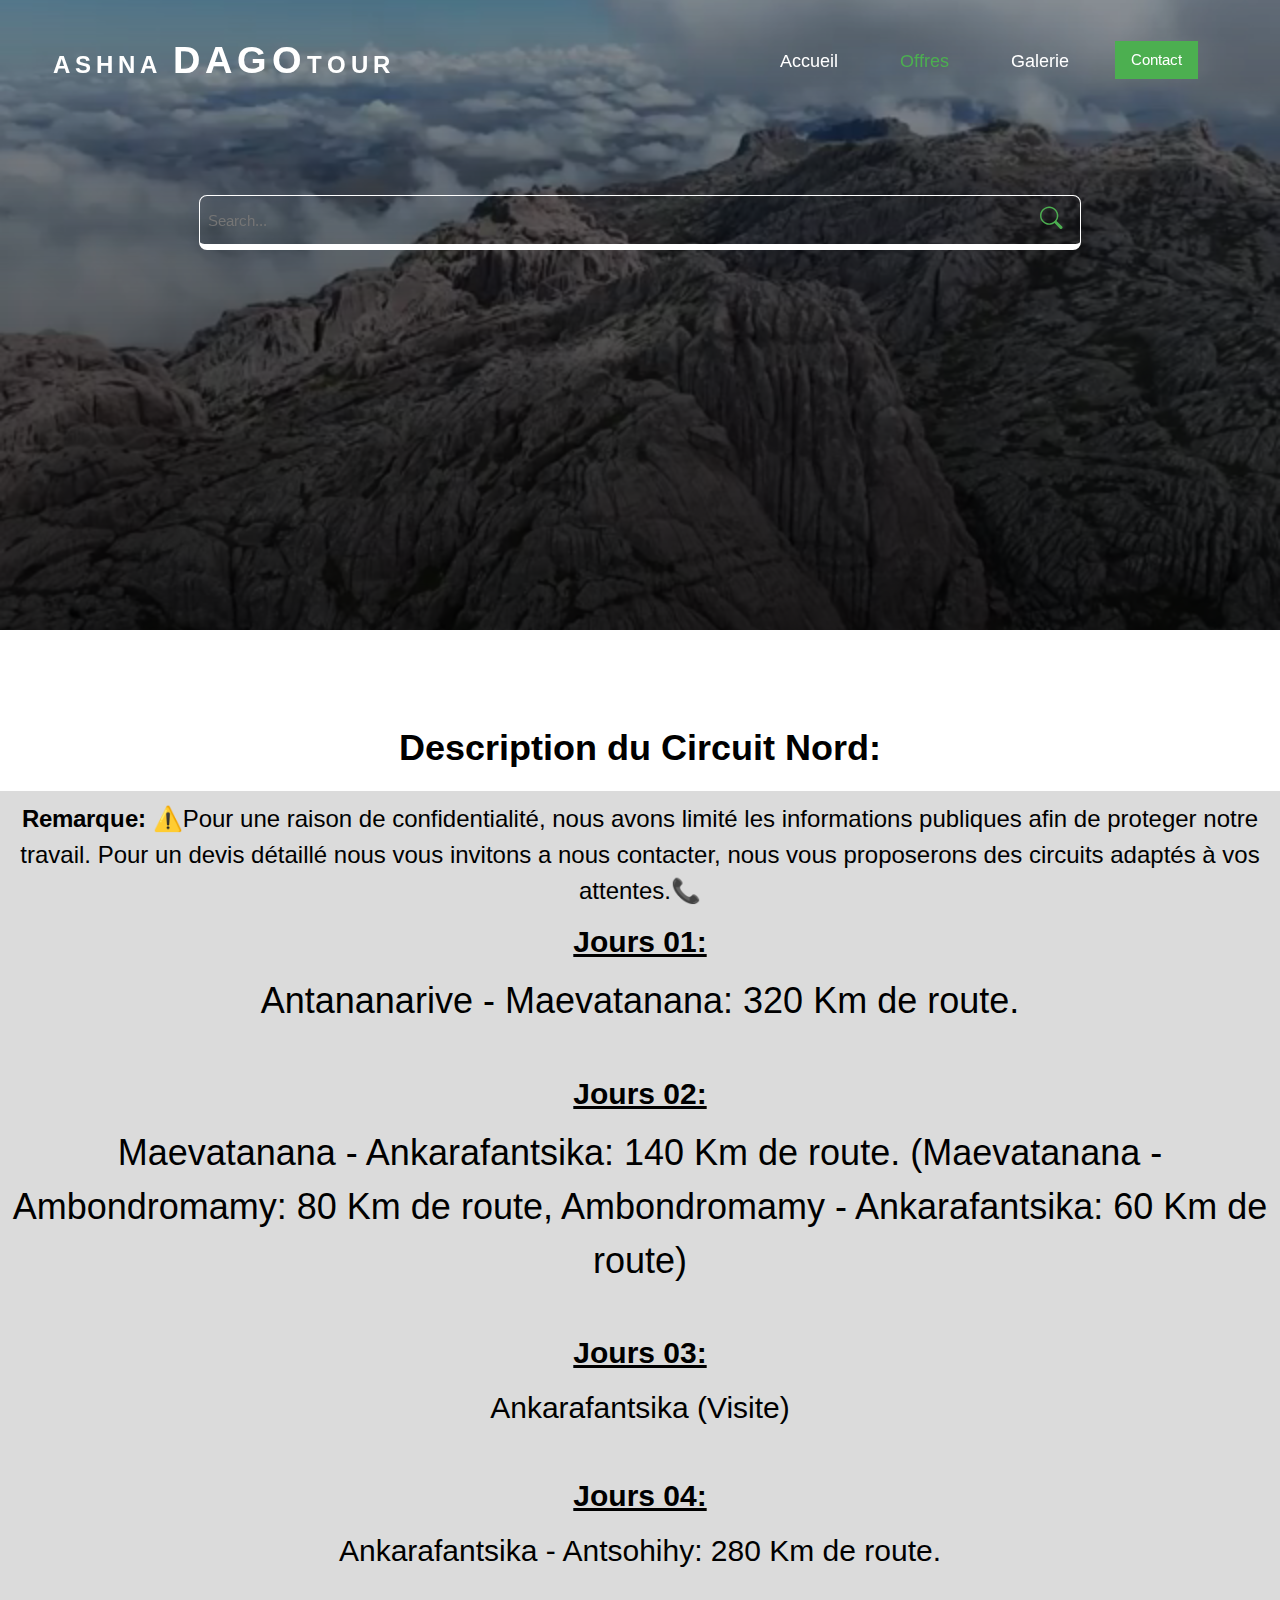
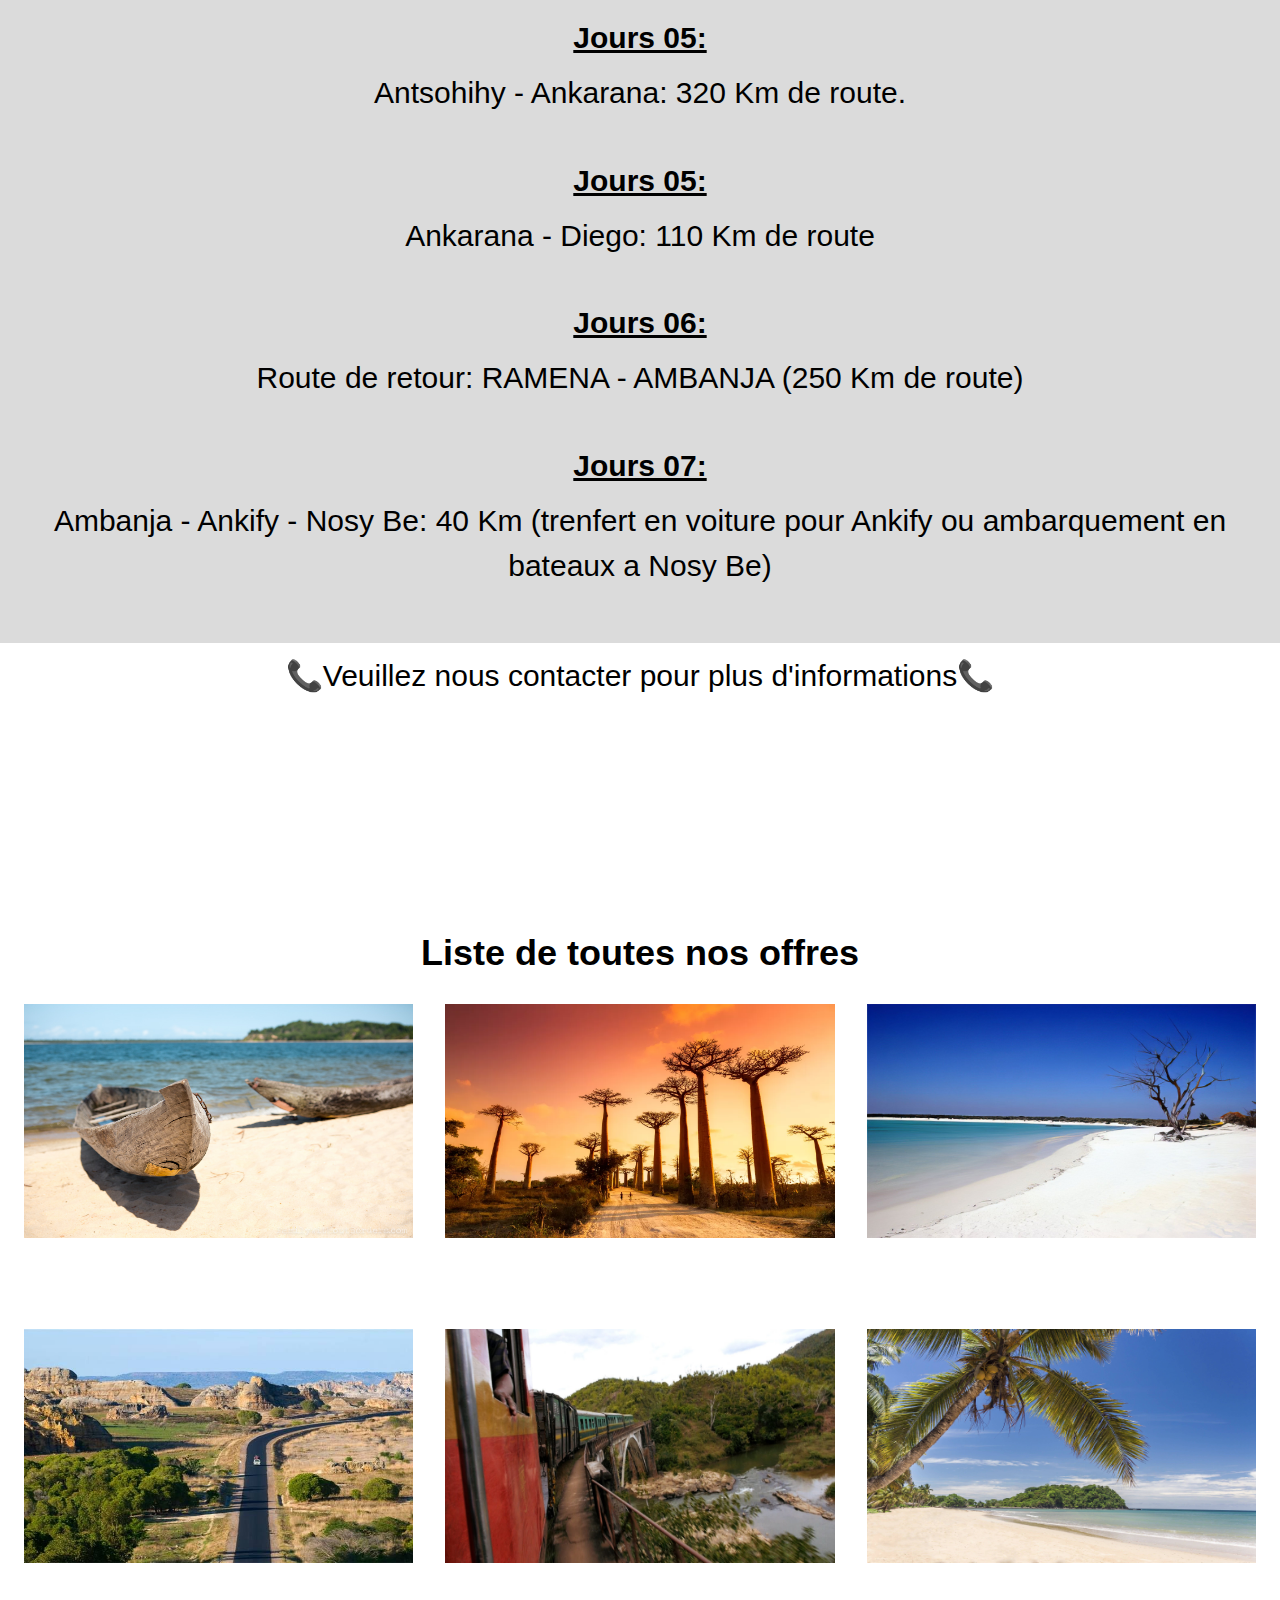
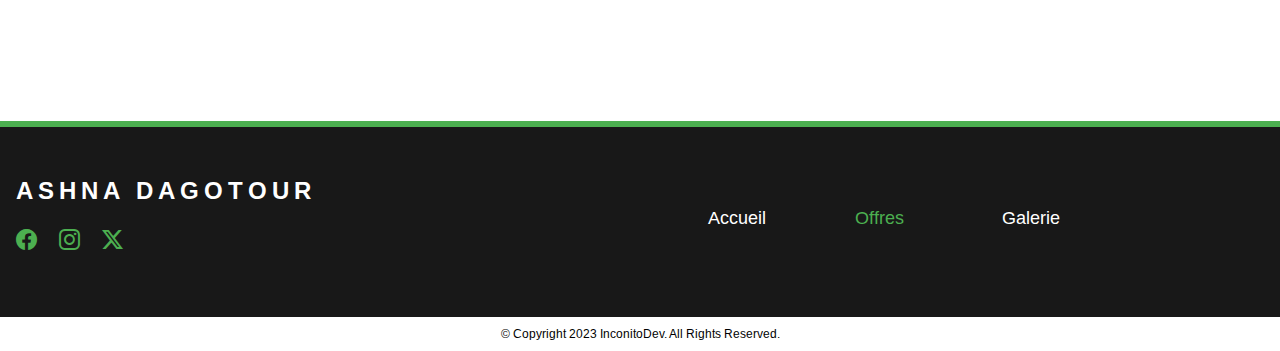
<file: nord.html>
<!DOCTYPE html>
<html lang="en">
   <head>
      <meta charset="UTF-8">
      <meta name="viewport" content="width=device-width, initial-scale=1.0">
      <title>Ashna dagotour</title>
      <link rel="shortcut icon" href="images/SH-favicon.png" type="image/x-icon">
      <link rel="stylesheet" href="style.css">
      <link rel="stylesheet" href="https://www.w3schools.com/w3css/4/w3.css">
      <link rel="stylesheet" href="https://cdn.jsdelivr.net/npm/bootstrap-icons@1.11.3/font/bootstrap-icons.min.css">
   </head>
   <body>
      <div class="container1 w3-mobile" style="height: 70vh; width: 100%;">
         <video autoplay muted loop id="background-video">
            <source src="montagne.mp4" type="video/mp4">
            
        </video>
         <div class="w3-bar w3-padding-32 w3-animate-zoom nav-menu">
            <p class="w3-text-white w3-hover-opacity w3-left logo">ASHNA <span>DAGO</span>TOUR</p>
            <a href="index.html" class="w3-hide-small w3-hide-medium w3-bar-item w3-text-white w3-large w3-mobile">Accueil</a>
            <a href="recipe.html" class="w3-hide-small w3-hide-medium w3-bar-item w3-text-green w3-large w3-mobile">Offres</a>
           
            <a href="news.html" class="w3-hide-small w3-bar-item w3-text-white w3-mobile w3-large w3-hide-medium ">Galerie</a>      
           
            <a href="contact.html"><button class="w3-btn w3-green w3-center" style="display: block;margin-inline: auto;">Contact</button></a>
             <a href="javascript:void(0)" class="w3-bar-item w3-btn w3-right w3-hide-large w3-xlarge w3-text-white" onclick="myFunction()" style="margin: 0;">&#9776;</a>
         </div>

         <div id="demo" class="w3-bar-block w3-gray w3-center w3-hide w3-hide-large w3-hide-medium w3-padding-16">
            <a href="index.html" class="w3-bar-item w3-text-green w3-large w3-center" style="text-decoration: none;">Accueil</a>
            <a href="recipe.html" class="w3-bar-item w3-text-white w3-large w3-mobile w3-center"style="text-decoration: none;">Offres</a>
           
             <a href="news.html" class="w3-bar-item w3-text-white w3-mobile w3-large w3-center"style="text-decoration: none;">Galerie</a>
             <a href="contact.html"><button class="w3-btn w3-green w3-center" style="display: block;margin-inline: auto;">Contact</button></a>
          </div>
         <div class="w3-center recipe-container">
            <input type="text" class="w3-input w3-transparent w3-border w3-bottombar w3-border-white w3-round-large" placeholder="Search..." style="color: #fff;">
            <i class="bi bi-search w3-text-green"></i>
        </div>
      </div>
    
      </div>
      <div class="w3-row section2 w3-white w3-animate-opacity" style="margin-top: 5rem;">
         <div class="w3-center w3-margin w3-text-black w3-xxlarge delicate-heading" style="font-weight: bold;">Description du Circuit Nord:</div>


         <div class="w3-row section2" style="background-color: rgb(219, 219, 219);">
            <h3 class="w3-center"> </style><span style="font-weight: bold;">Remarque:</span> ⚠️Pour une raison de confidentialité, nous avons limité les informations publiques afin de proteger notre travail. Pour un devis détaillé nous vous invitons a nous contacter, nous vous proposerons des circuits adaptés à vos attentes.📞</h3>

        <h2 class="w3-center" style="text-decoration: underline; font-weight: bold;">Jours 01:</h2>
        <h1 class="w3-center">Antananarive - Maevatanana: 320 Km de route. </h1>
        <br>
        <h2 class="w3-center" style="text-decoration: underline; font-weight: bold;">Jours 02:</h2>
        <h1 class="w3-center">Maevatanana - Ankarafantsika: 140 Km de route. (Maevatanana - Ambondromamy: 80 Km de route, Ambondromamy - Ankarafantsika: 60 Km de route) </h1>

        <br>
        <h2 class="w3-center" style="text-decoration: underline; font-weight: bold;">Jours 03:</h2>
        <h2 class="w3-center">Ankarafantsika (Visite)</h2>

        <br>
        <h2 class="w3-center" style="text-decoration: underline; font-weight: bold;">Jours 04:</h2>
        <h2 class="w3-center">Ankarafantsika - Antsohihy: 280 Km de route.</h2>

        <br>
        <h2 class="w3-center" style="text-decoration: underline; font-weight: bold;">Jours 05:</h2>
        <h2 class="w3-center">Antsohihy - Ankarana: 320 Km de route.</h2>

        <br>
        <h2 class="w3-center" style="text-decoration: underline; font-weight: bold;">Jours 05:</h2>
        <h2 class="w3-center">Ankarana - Diego: 110 Km de route</h2>

        <br>
        <h2 class="w3-center" style="text-decoration: underline; font-weight: bold;">Jours 06:</h2>
        <h2 class="w3-center">Route de retour: RAMENA - AMBANJA (250 Km de route)</h2>
        <br>
        <h2 class="w3-center" style="text-decoration: underline; font-weight: bold;">Jours 07:</h2>
        <h2 class="w3-center">Ambanja - Ankify - Nosy Be: 40 Km (trenfert en voiture pour Ankify ou ambarquement en bateaux a Nosy Be)</h2>

        <br>
        <br>

       






        </div>
         
        <h2 class="w3-center">📞Veuillez nous contacter pour plus d'informations📞</h2>
            <br>
            <br>
            <br>
            <br>
            <br>
            <br>
            <br>
            <br>
            <br>
        


     <!-- <table>
        <tr>
            <th>Jours</th>
            <th>Description</th>
        </tr>
        <tr>
            <td>J1</td>
            <td> Tana
            </td>
        </tr>
     </table> -->




     <div class="w3-center w3-margin w3-text-black w3-xxlarge delicate-heading" style="font-weight: bold;">Liste de toutes nos offres</div>




         <div class="w3-row-padding">
            <a href="est.html">
               <div class="w3-third w3-display-container image-recipe section1-image">
                  <img src="images/est.jpg" alt="steak19." class="w3-padding" style="cursor: pointer;">
                  <div class="overlay">
                     <div class="overlay-text w3-xlarge w3-text-white w3-center" >
                        <h1 style="font-weight: bold;">Circuit Est</h1>
                     </div>
                  </div>
               </div>

            </a>

            <a href="ouest.html">
               <div class="w3-third w3-display-container image-recipe section1-image">
                  <img src="images/ouest.jpg" alt="steak19." class="w3-padding" style="cursor: pointer;">
                  <div class="overlay">
                     <div class="overlay-text w3-xlarge w3-text-white w3-center" >
                        <h1 style="font-weight: bold;">Circuit Ouest</h1>
                     </div>
                  </div>
               </div>
            </a>

          <a href="boucle.html">
            <div class="w3-third w3-display-container image-recipe section1-image">
               <img src="images/boucle.jpg" alt="steak19." class="w3-padding" style="cursor: pointer;">
               <div class="overlay">
                  <div class="overlay-text w3-xlarge w3-text-white w3-center" >
                     <h1 style="font-weight: bold;">Circuit Sud-Ouest (Boucle)</h1>
                  </div>
               </div>
            </div>
          </a>

            <a href="rn7.html">
               <div class="w3-third w3-display-container image-recipe section1-image">
                  <img src="images/rn7.jpg" alt="steak19." class="w3-padding" style="cursor: pointer;">
                  <div class="overlay">
                     <div class="overlay-text w3-xlarge w3-text-white w3-center" >
                        <h1 style="font-weight: bold;">Circuit RN7</h1>
                     </div>
                  </div>
               </div>
            </a>

            <a href="sud-est.html">
               <div class="w3-third w3-display-container image-recipe section1-image">
                  <img src="images/manakara.jpg" alt="steak19." class="w3-padding" style="cursor: pointer;">
                  <div class="overlay">
                     <div class="overlay-text w3-xlarge w3-text-white w3-center" >
                        <h1 style="font-weight: bold;">Circuit Sud-Est</h1>
                     </div>
                  </div>
               </div>
            </a>

          <a href="nord.html">
            <div class="w3-third w3-display-container image-recipe section1-image">
               <img src="images/nosy.jpg" alt="steak19." class="w3-padding" style="cursor: pointer;">
               <div class="overlay">
                  <div class="overlay-text w3-xlarge w3-text-white w3-center" >
                     <h1 style="font-weight: bold;">Circuit Nord</h1>
                  </div>
               </div>
            </div>

          </a>



         </div>
   
    

       
         
         <div class="w3-animate-opacity w3-topbar w3-border-green footer-container" style=" background-color:rgb(24, 24, 24); margin-top: 5rem;padding-top: 2rem;">
            <div class="w3-cell-row w3-margin">
               <div class="w3-text-green w3-cell w3-cell-top footer-soc-meds" style="font-size: 1.4rem;">
                  <p class="w3-text-white w3-hover-opacity w3-margin-bottom logo">ASHNA DAGOTOUR</p>
                  <i class="bi bi-facebook w3-margin-right" style="cursor: pointer;"></i>
                  <i class="bi bi-instagram w3-margin-right" style="cursor: pointer;"></i>
                  <i class="bi bi-twitter-x w3-margin-right" style="cursor: pointer;"></i>
               
               </div>
               <div class="w3-cell w3-cell-middle nav-menu">
                  <div class="w3-quarter w3-mobile" style="margin-top: 0.3rem;">
                     <a href="index.html" class="w3-text-white w3-large">Accueil</a>
                  </div>
                  <div class="w3-quarter w3-mobile" style="margin-top: 0.3rem;">
                     <a href="recipe.html" class="w3-text-green w3-large">Offres</a>
                  </div>
               
                  <div class="w3-quarter w3-mobile" style="margin-top: 0.3rem;">
                     <a href="news.html" class="w3-text-white w3-large">Galerie</a>
                  </div>
               </div>
            </div>
            <div class="w3-container w3-center w3-white w3-padding w3-small" style="margin-top: 4rem;"
               >&copy; Copyright 2023 InconitoDev. All Rights Reserved.</div>
         </div>
   

      <script>
         function myFunction() {
           var x = document.getElementById("demo");
           if (x.className.indexOf("w3-show") == -1) {
             x.className += " w3-show";
             x.className = x.className.replace(" w3-hide", "");
           } else { 
             x.className = x.className.replace(" w3-show", " w3-hide");
           }
         }
       </script>
   </body>
</html>
</file>
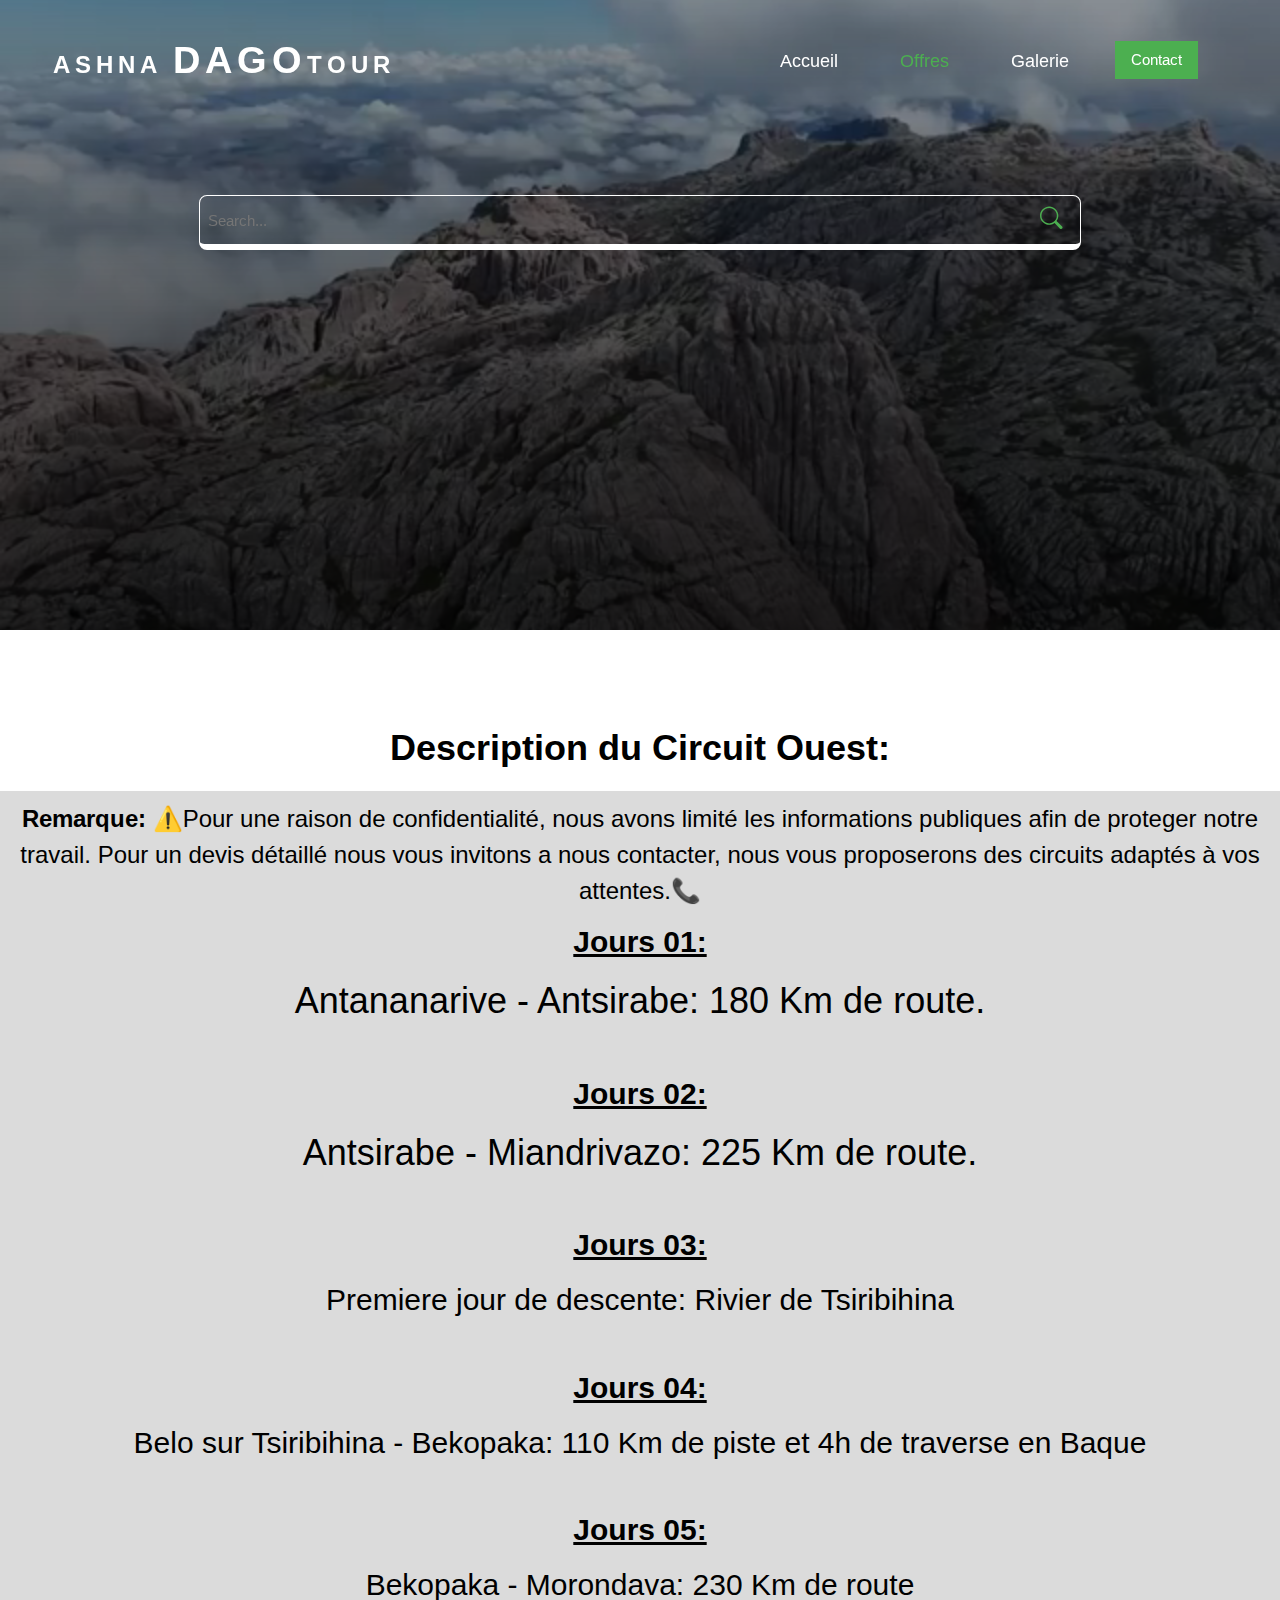
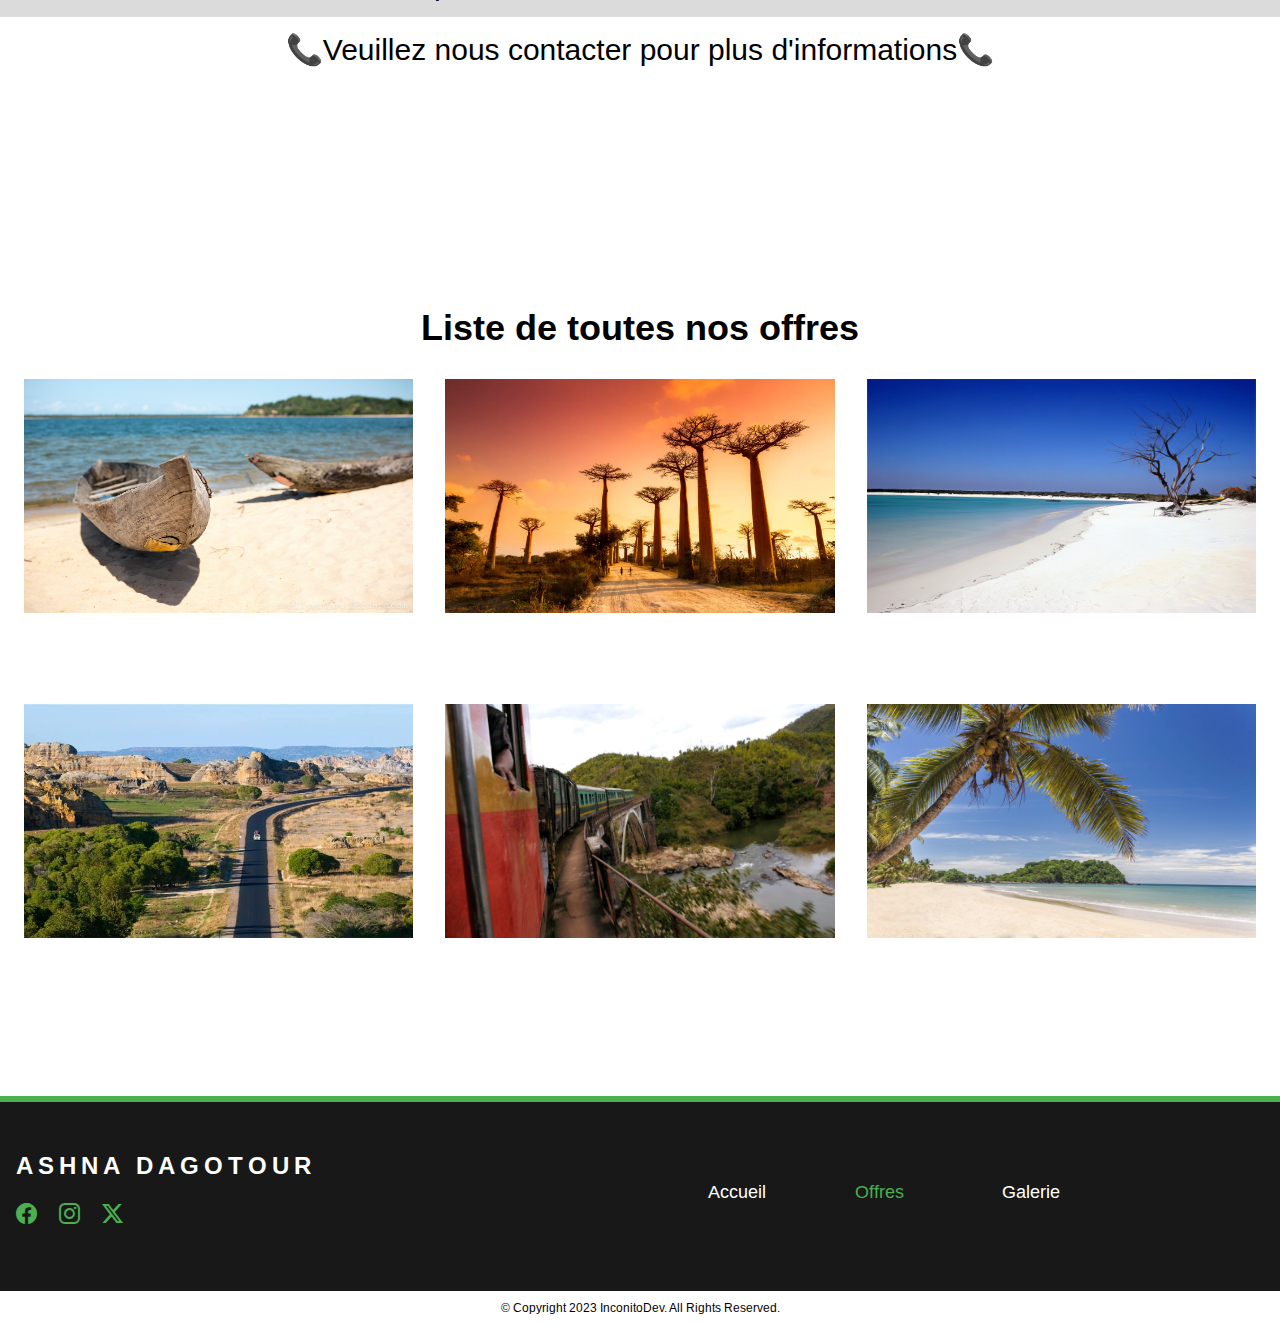
<file: ouest.html>
<!DOCTYPE html>
<html lang="en">
   <head>
      <meta charset="UTF-8">
      <meta name="viewport" content="width=device-width, initial-scale=1.0">
      <title>Ashna dagotour</title>
      <link rel="shortcut icon" href="images/SH-favicon.png" type="image/x-icon">
      <link rel="stylesheet" href="style.css">
      <link rel="stylesheet" href="https://www.w3schools.com/w3css/4/w3.css">
      <link rel="stylesheet" href="https://cdn.jsdelivr.net/npm/bootstrap-icons@1.11.3/font/bootstrap-icons.min.css">
   </head>
   <body>
      <div class="container1 w3-mobile" style="height: 70vh; width: 100%;">
         <video autoplay muted loop id="background-video">
            <source src="montagne.mp4" type="video/mp4">
            
        </video>
         <div class="w3-bar w3-padding-32 w3-animate-zoom nav-menu">
            <p class="w3-text-white w3-hover-opacity w3-left logo">ASHNA <span>DAGO</span>TOUR</p>
            <a href="index.html" class="w3-hide-small w3-hide-medium w3-bar-item w3-text-white w3-large w3-mobile">Accueil</a>
            <a href="recipe.html" class="w3-hide-small w3-hide-medium w3-bar-item w3-text-green w3-large w3-mobile">Offres</a>
           
            <a href="news.html" class="w3-hide-small w3-bar-item w3-text-white w3-mobile w3-large w3-hide-medium ">Galerie</a>      
           
            <a href="contact.html"><button class="w3-btn w3-green w3-center" style="display: block;margin-inline: auto;">Contact</button></a>
             <a href="javascript:void(0)" class="w3-bar-item w3-btn w3-right w3-hide-large w3-xlarge w3-text-white" onclick="myFunction()" style="margin: 0;">&#9776;</a>
         </div>

         <div id="demo" class="w3-bar-block w3-gray w3-center w3-hide w3-hide-large w3-hide-medium w3-padding-16">
            <a href="index.html" class="w3-bar-item w3-text-green w3-large w3-center" style="text-decoration: none;">Accueil</a>
            <a href="recipe.html" class="w3-bar-item w3-text-white w3-large w3-mobile w3-center"style="text-decoration: none;">Offres</a>
           
             <a href="news.html" class="w3-bar-item w3-text-white w3-mobile w3-large w3-center"style="text-decoration: none;">Galerie</a>
             <a href="contact.html"><button class="w3-btn w3-green w3-center" style="display: block;margin-inline: auto;">Contact</button></a>
          </div>
         <div class="w3-center recipe-container">
            <input type="text" class="w3-input w3-transparent w3-border w3-bottombar w3-border-white w3-round-large" placeholder="Search..." style="color: #fff;">
            <i class="bi bi-search w3-text-green"></i>
        </div>
      </div>
    
      </div>
      <div class="w3-row section2 w3-white w3-animate-opacity" style="margin-top: 5rem;">
         <div class="w3-center w3-margin w3-text-black w3-xxlarge delicate-heading" style="font-weight: bold;">Description du Circuit Ouest:</div>




         <div class="w3-row section2" style="background-color: rgb(219, 219, 219);">
            <h3 class="w3-center"> </style><span style="font-weight: bold;">Remarque:</span> ⚠️Pour une raison de confidentialité, nous avons limité les informations publiques afin de proteger notre travail. Pour un devis détaillé nous vous invitons a nous contacter, nous vous proposerons des circuits adaptés à vos attentes.📞</h3>

        <h2 class="w3-center" style="text-decoration: underline; font-weight: bold;">Jours 01:</h2>
        <h1 class="w3-center">Antananarive - Antsirabe: 180 Km de route.</h1>
        <br>
        <h2 class="w3-center" style="text-decoration: underline; font-weight: bold;">Jours 02:</h2>
        <h1 class="w3-center">Antsirabe - Miandrivazo: 225 Km de route.  </h1>

        <br>
        <h2 class="w3-center" style="text-decoration: underline; font-weight: bold;">Jours 03:</h2>
        <h2 class="w3-center">Premiere jour de descente: Rivier de Tsiribihina</h2>

        <br>
        <h2 class="w3-center" style="text-decoration: underline; font-weight: bold;">Jours 04:</h2>
        <h2 class="w3-center">Belo sur Tsiribihina - Bekopaka: 110 Km de piste et 4h de traverse en Baque </h2>

        <br>
        <h2 class="w3-center" style="text-decoration: underline; font-weight: bold;">Jours 05:</h2>
        <h2 class="w3-center"> Bekopaka - Morondava: 230 Km de route </h2>



        </div>
        <h2 class="w3-center">📞Veuillez nous contacter pour plus d'informations📞</h2>
            <br>
            <br>
            <br>
            <br>
            <br>
            <br>
            <br>
            <br>
            <br>
        


     <!-- <table>
        <tr>
            <th>Jours</th>
            <th>Description</th>
        </tr>
        <tr>
            <td>J1</td>
            <td> Tana
            </td>
        </tr>
     </table> -->




     <div class="w3-center w3-margin w3-text-black w3-xxlarge delicate-heading" style="font-weight: bold;">Liste de toutes nos offres</div>












         <div class="w3-row-padding">
            <a href="est.html">
               <div class="w3-third w3-display-container image-recipe section1-image">
                  <img src="images/est.jpg" alt="steak19." class="w3-padding" style="cursor: pointer;">
                  <div class="overlay">
                     <div class="overlay-text w3-xlarge w3-text-white w3-center" >
                        <h1 style="font-weight: bold;">Circuit Est</h1>
                     </div>
                  </div>
               </div>

            </a>

            <a href="ouest.html">
               <div class="w3-third w3-display-container image-recipe section1-image">
                  <img src="images/ouest.jpg" alt="steak19." class="w3-padding" style="cursor: pointer;">
                  <div class="overlay">
                     <div class="overlay-text w3-xlarge w3-text-white w3-center" >
                        <h1 style="font-weight: bold;">Circuit Ouest</h1>
                     </div>
                  </div>
               </div>
            </a>

          <a href="boucle.html">
            <div class="w3-third w3-display-container image-recipe section1-image">
               <img src="images/boucle.jpg" alt="steak19." class="w3-padding" style="cursor: pointer;">
               <div class="overlay">
                  <div class="overlay-text w3-xlarge w3-text-white w3-center" >
                     <h1 style="font-weight: bold;">Circuit Sud-Ouest (Boucle)</h1>
                  </div>
               </div>
            </div>
          </a>

            <a href="rn7.html">
               <div class="w3-third w3-display-container image-recipe section1-image">
                  <img src="images/rn7.jpg" alt="steak19." class="w3-padding" style="cursor: pointer;">
                  <div class="overlay">
                     <div class="overlay-text w3-xlarge w3-text-white w3-center" >
                        <h1 style="font-weight: bold;">Circuit RN7</h1>
                     </div>
                  </div>
               </div>
            </a>

            <a href="sud-est.html">
               <div class="w3-third w3-display-container image-recipe section1-image">
                  <img src="images/manakara.jpg" alt="steak19." class="w3-padding" style="cursor: pointer;">
                  <div class="overlay">
                     <div class="overlay-text w3-xlarge w3-text-white w3-center" >
                        <h1 style="font-weight: bold;">Circuit Sud-Est</h1>
                     </div>
                  </div>
               </div>
            </a>

          <a href="nord.html">
            <div class="w3-third w3-display-container image-recipe section1-image">
               <img src="images/nosy.jpg" alt="steak19." class="w3-padding" style="cursor: pointer;">
               <div class="overlay">
                  <div class="overlay-text w3-xlarge w3-text-white w3-center" >
                     <h1 style="font-weight: bold;">Circuit Nord</h1>
                  </div>
               </div>
            </div>

          </a>






         </div>
   
    

       
         
         <div class="w3-animate-opacity w3-topbar w3-border-green footer-container" style=" background-color:rgb(24, 24, 24); margin-top: 5rem;padding-top: 2rem;">
            <div class="w3-cell-row w3-margin">
               <div class="w3-text-green w3-cell w3-cell-top footer-soc-meds" style="font-size: 1.4rem;">
                  <p class="w3-text-white w3-hover-opacity w3-margin-bottom logo">ASHNA DAGOTOUR</p>
                  <i class="bi bi-facebook w3-margin-right" style="cursor: pointer;"></i>
                  <i class="bi bi-instagram w3-margin-right" style="cursor: pointer;"></i>
                  <i class="bi bi-twitter-x w3-margin-right" style="cursor: pointer;"></i>
               
               </div>
               <div class="w3-cell w3-cell-middle nav-menu">
                  <div class="w3-quarter w3-mobile" style="margin-top: 0.3rem;">
                     <a href="index.html" class="w3-text-white w3-large">Accueil</a>
                  </div>
                  <div class="w3-quarter w3-mobile" style="margin-top: 0.3rem;">
                     <a href="recipe.html" class="w3-text-green w3-large">Offres</a>
                  </div>
               
                  <div class="w3-quarter w3-mobile" style="margin-top: 0.3rem;">
                     <a href="news.html" class="w3-text-white w3-large">Galerie</a>
                  </div>
               </div>
            </div>
            <div class="w3-container w3-center w3-white w3-padding w3-small" style="margin-top: 4rem;"
               >&copy; Copyright 2023 InconitoDev. All Rights Reserved.</div>
         </div>
   

      <script>
         function myFunction() {
           var x = document.getElementById("demo");
           if (x.className.indexOf("w3-show") == -1) {
             x.className += " w3-show";
             x.className = x.className.replace(" w3-hide", "");
           } else { 
             x.className = x.className.replace(" w3-show", " w3-hide");
           }
         }
       </script>
   </body>
</html>
</file>
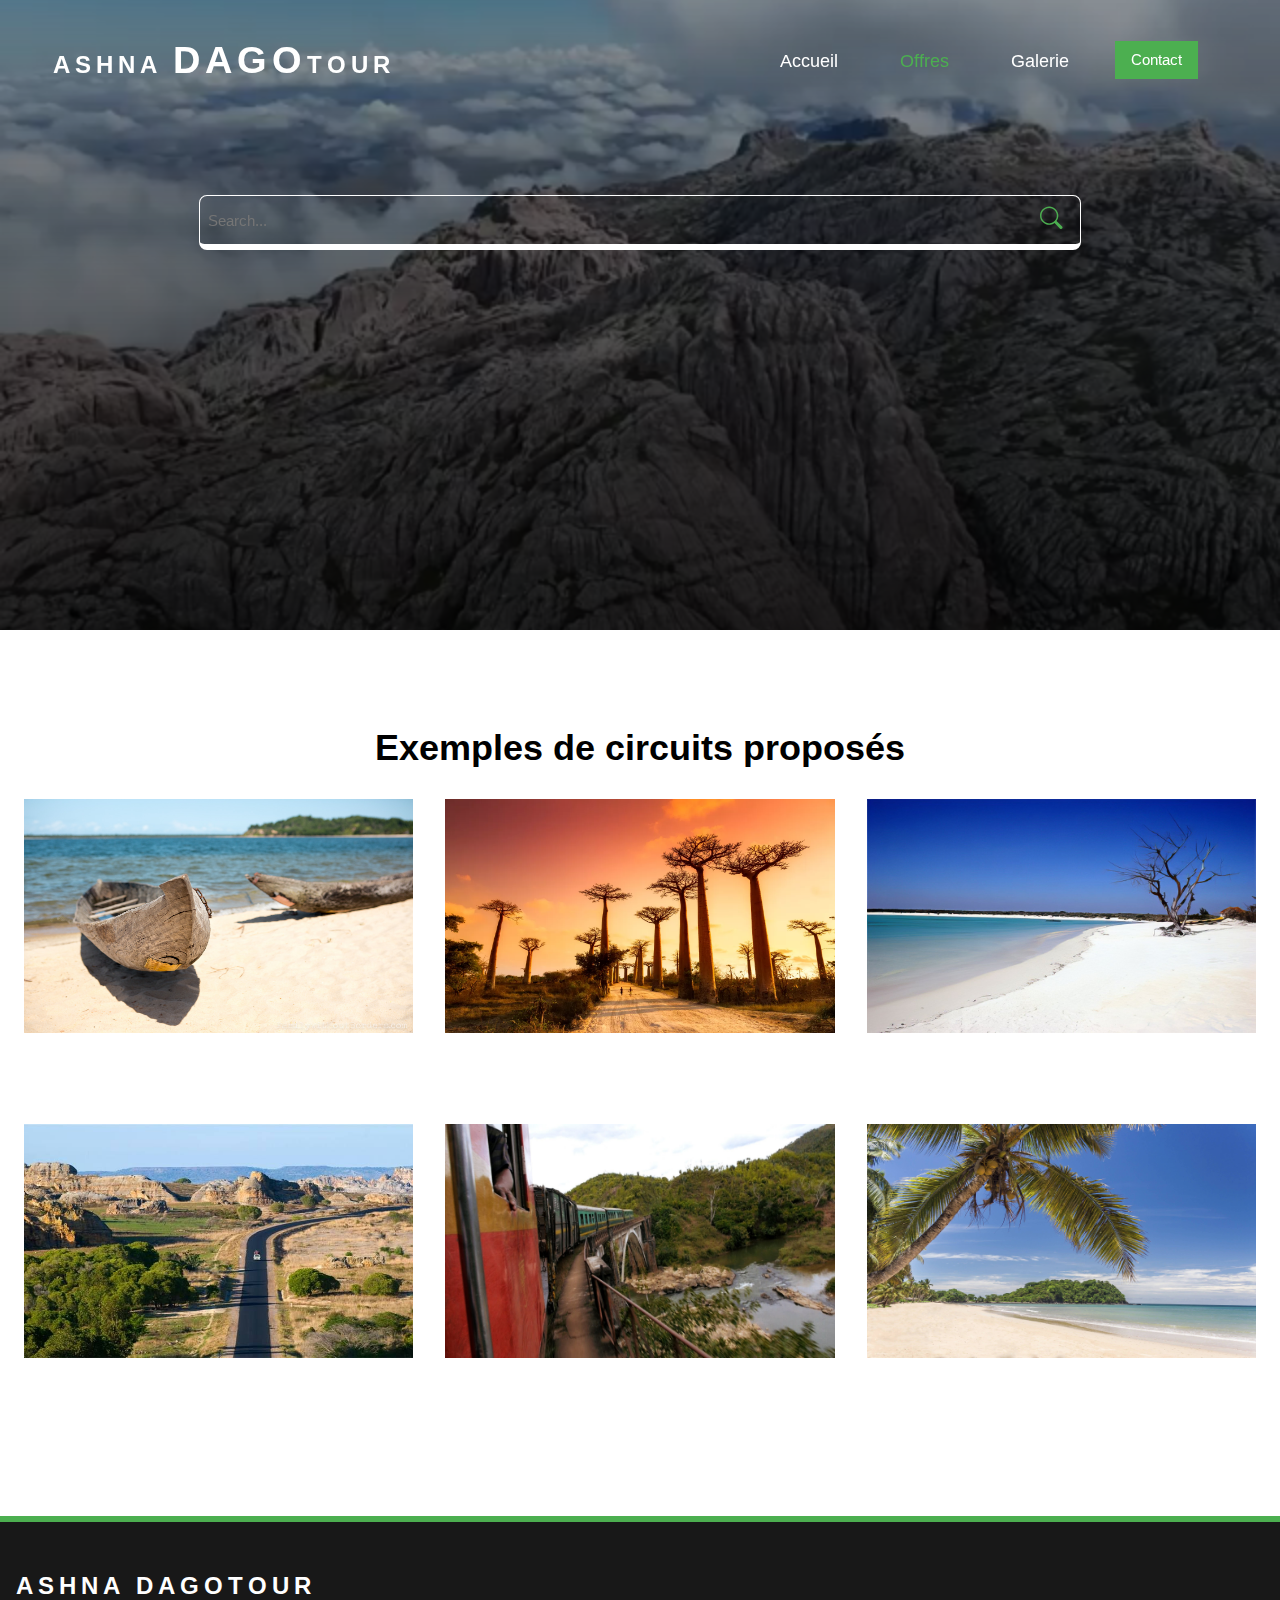
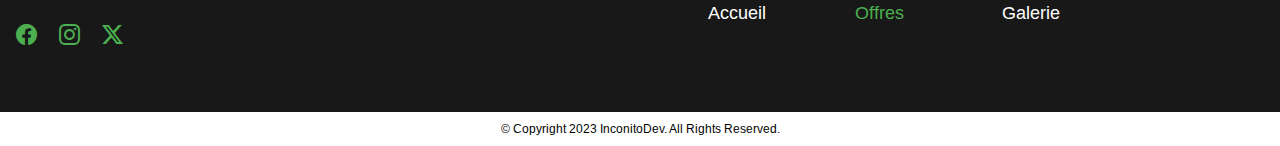
<file: recipe.html>
<!DOCTYPE html>
<html lang="en">
   <head>
      <meta charset="UTF-8">
      <meta name="viewport" content="width=device-width, initial-scale=1.0">
      <title>Ashna dagotour</title>
      <link rel="shortcut icon" href="images/SH-favicon.png" type="image/x-icon">
      <link rel="stylesheet" href="style.css">
      <link rel="stylesheet" href="https://www.w3schools.com/w3css/4/w3.css">
      <link rel="stylesheet" href="https://cdn.jsdelivr.net/npm/bootstrap-icons@1.11.3/font/bootstrap-icons.min.css">
   </head>
   <body>
      <div class="container1 w3-mobile" style="height: 70vh; width: 100%;">
         <video autoplay muted loop id="background-video">
            <source src="montagne.mp4" type="video/mp4">
            
        </video>
         <div class="w3-bar w3-padding-32 w3-animate-zoom nav-menu">
            <p class="w3-text-white w3-hover-opacity w3-left logo">ASHNA <span>DAGO</span>TOUR</p>
            <a href="index.html" class="w3-hide-small w3-hide-medium w3-bar-item w3-text-white w3-large w3-mobile">Accueil</a>
            <a href="recipe.html" class="w3-hide-small w3-hide-medium w3-bar-item w3-text-green w3-large w3-mobile">Offres</a>
           
            <a href="news.html" class="w3-hide-small w3-bar-item w3-text-white w3-mobile w3-large w3-hide-medium ">Galerie</a>      
           
            <a href="contact.html"><button class="w3-btn w3-green w3-center" style="display: block;margin-inline: auto;">Contact</button></a>
             <a href="javascript:void(0)" class="w3-bar-item w3-btn w3-right w3-hide-large w3-xlarge w3-text-white" onclick="myFunction()" style="margin: 0;">&#9776;</a>
         </div>

         <div id="demo" class="w3-bar-block w3-gray w3-center w3-hide w3-hide-large w3-hide-medium w3-padding-16">
            <a href="index.html" class="w3-bar-item w3-text-green w3-large w3-center" style="text-decoration: none;">Accueil</a>
            <a href="recipe.html" class="w3-bar-item w3-text-white w3-large w3-mobile w3-center"style="text-decoration: none;">Offres</a>
           
             <a href="news.html" class="w3-bar-item w3-text-white w3-mobile w3-large w3-center"style="text-decoration: none;">Galerie</a>
             <a href="contact.html"><button class="w3-btn w3-green w3-center" style="display: block;margin-inline: auto;">Contact</button></a>
          </div>
         <div class="w3-center recipe-container">
            <input type="text" class="w3-input w3-transparent w3-border w3-bottombar w3-border-white w3-round-large" placeholder="Search..." style="color: #fff;">
            <i class="bi bi-search w3-text-green"></i>
        </div>
      </div>
    
      </div>
      <div class="w3-row section2 w3-white w3-animate-opacity" style="margin-top: 5rem;">
         <div class="w3-center w3-margin w3-text-black w3-xxlarge delicate-heading" style="font-weight: bold;">Exemples de circuits proposés</div>
         <div class="w3-row-padding">
            <a href="est.html">
               <div class="w3-third w3-display-container image-recipe section1-image">
                  <img src="images/est.jpg" alt="steak19." class="w3-padding" style="cursor: pointer;">
                  <div class="overlay">
                     <div class="overlay-text w3-xlarge w3-text-white w3-center" >
                        <h1 style="font-weight: bold;">Circuit Est</h1>
                     </div>
                  </div>
               </div>

            </a>

            <a href="ouest.html">
               <div class="w3-third w3-display-container image-recipe section1-image">
                  <img src="images/ouest.jpg" alt="steak19." class="w3-padding" style="cursor: pointer;">
                  <div class="overlay">
                     <div class="overlay-text w3-xlarge w3-text-white w3-center" >
                        <h1 style="font-weight: bold;">Circuit Ouest</h1>
                     </div>
                  </div>
               </div>
            </a>

          <a href="boucle.html">
            <div class="w3-third w3-display-container image-recipe section1-image">
               <img src="images/boucle.jpg" alt="steak19." class="w3-padding" style="cursor: pointer;">
               <div class="overlay">
                  <div class="overlay-text w3-xlarge w3-text-white w3-center" >
                     <h1 style="font-weight: bold;">Circuit Sud-Ouest (Boucle)</h1>
                  </div>
               </div>
            </div>
          </a>

            <a href="rn7.html">
               <div class="w3-third w3-display-container image-recipe section1-image">
                  <img src="images/rn7.jpg" alt="steak19." class="w3-padding" style="cursor: pointer;">
                  <div class="overlay">
                     <div class="overlay-text w3-xlarge w3-text-white w3-center" >
                        <h1 style="font-weight: bold;">Circuit RN7</h1>
                     </div>
                  </div>
               </div>
            </a>

            <a href="sud-est.html">
               <div class="w3-third w3-display-container image-recipe section1-image">
                  <img src="images/manakara.jpg" alt="steak19." class="w3-padding" style="cursor: pointer;">
                  <div class="overlay">
                     <div class="overlay-text w3-xlarge w3-text-white w3-center" >
                        <h1 style="font-weight: bold;">Circuit Sud-Est</h1>
                     </div>
                  </div>
               </div>
            </a>

          <a href="nord.html">
            <div class="w3-third w3-display-container image-recipe section1-image">
               <img src="images/nosy.jpg" alt="steak19." class="w3-padding" style="cursor: pointer;">
               <div class="overlay">
                  <div class="overlay-text w3-xlarge w3-text-white w3-center" >
                     <h1 style="font-weight: bold;">Circuit Nord</h1>
                  </div>
               </div>
            </div>

          </a>





         </div>
   
    

       
         
         <div class="w3-animate-opacity w3-topbar w3-border-green footer-container" style=" background-color:rgb(24, 24, 24); margin-top: 5rem;padding-top: 2rem;">
            <div class="w3-cell-row w3-margin">
               <div class="w3-text-green w3-cell w3-cell-top footer-soc-meds" style="font-size: 1.4rem;">
                  <p class="w3-text-white w3-hover-opacity w3-margin-bottom logo">ASHNA DAGOTOUR</p>
                  <i class="bi bi-facebook w3-margin-right" style="cursor: pointer;"></i>
                  <i class="bi bi-instagram w3-margin-right" style="cursor: pointer;"></i>
                  <i class="bi bi-twitter-x w3-margin-right" style="cursor: pointer;"></i>
               
               </div>
               <div class="w3-cell w3-cell-middle nav-menu">
                  <div class="w3-quarter w3-mobile" style="margin-top: 0.3rem;">
                     <a href="index.html" class="w3-text-white w3-large">Accueil</a>
                  </div>
                  <div class="w3-quarter w3-mobile" style="margin-top: 0.3rem;">
                     <a href="recipe.html" class="w3-text-green w3-large">Offres</a>
                  </div>
               
                  <div class="w3-quarter w3-mobile" style="margin-top: 0.3rem;">
                     <a href="news.html" class="w3-text-white w3-large">Galerie</a>
                  </div>
               </div>
            </div>
            <div class="w3-container w3-center w3-white w3-padding w3-small" style="margin-top: 4rem;"
               >&copy; Copyright 2023 InconitoDev. All Rights Reserved.</div>
         </div>
   

      <script>
         function myFunction() {
           var x = document.getElementById("demo");
           if (x.className.indexOf("w3-show") == -1) {
             x.className += " w3-show";
             x.className = x.className.replace(" w3-hide", "");
           } else { 
             x.className = x.className.replace(" w3-show", " w3-hide");
           }
         }
       </script>
   </body>
</html>
</file>
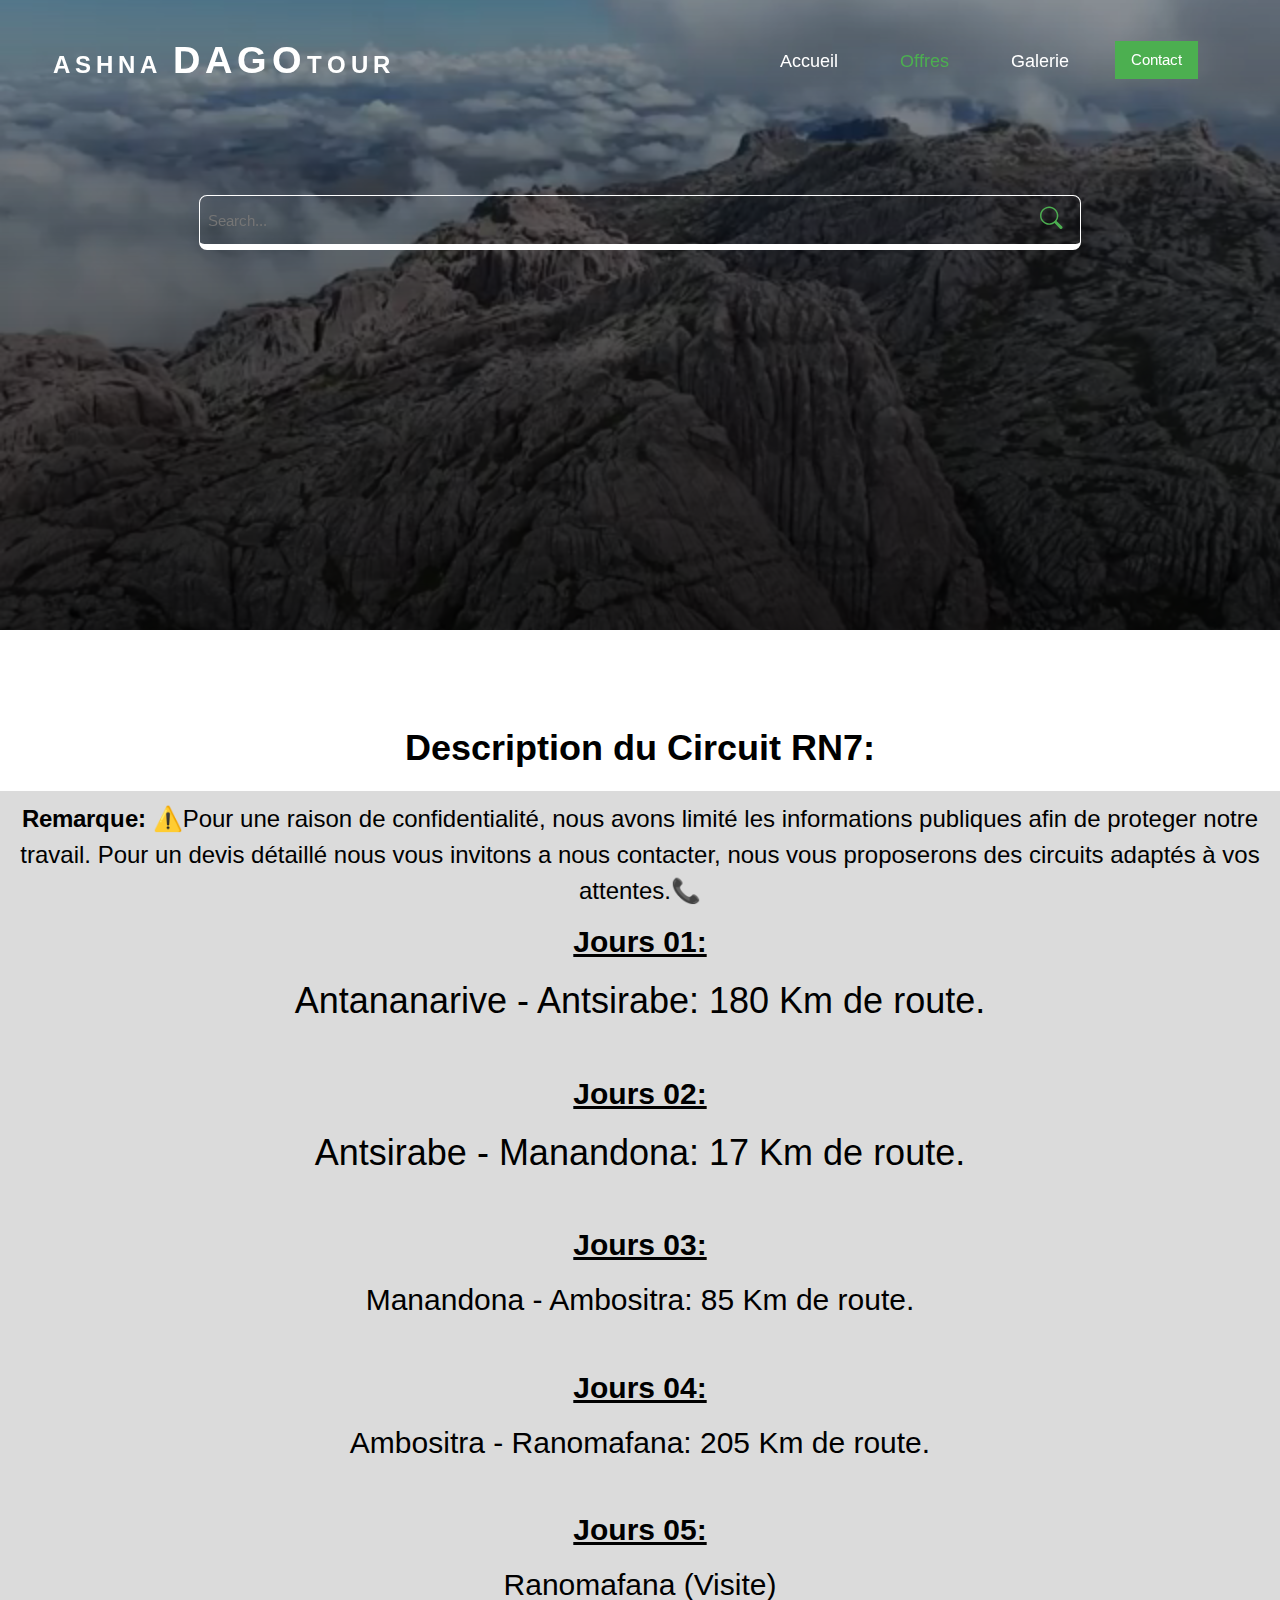
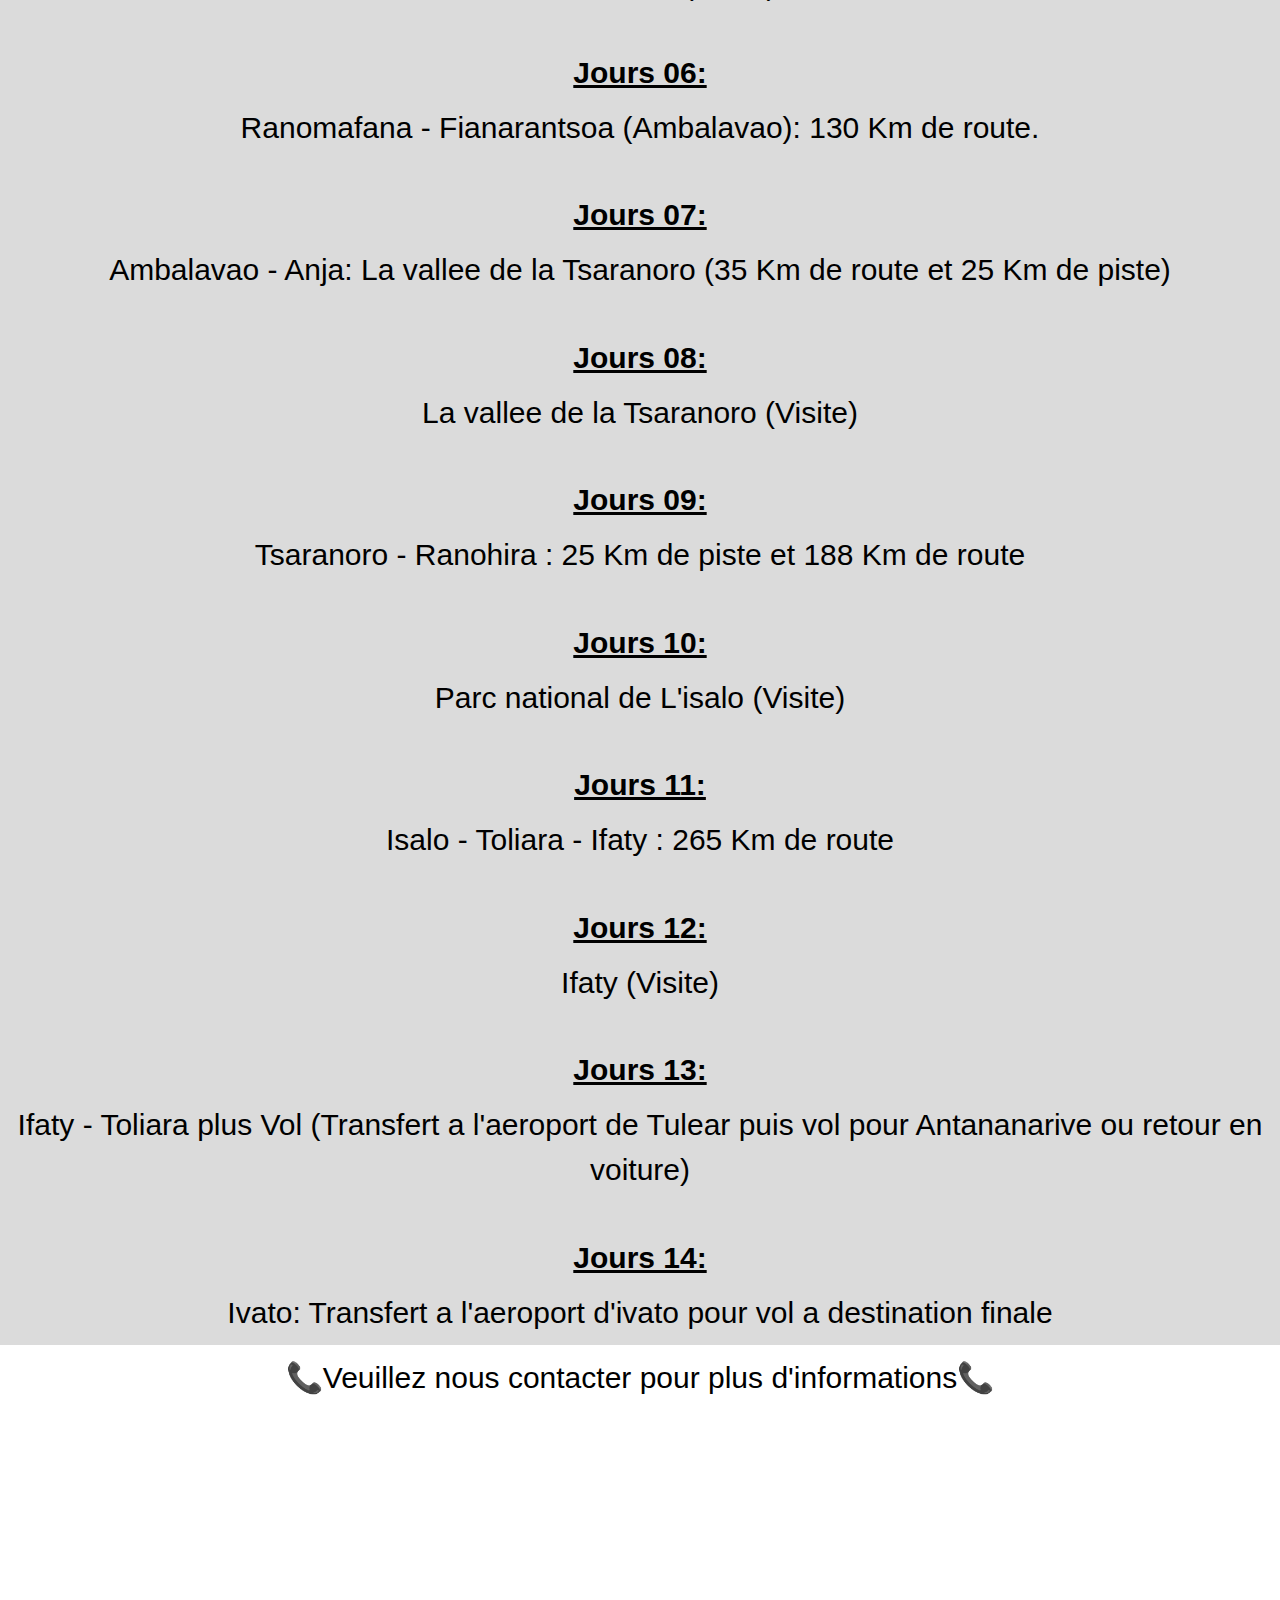
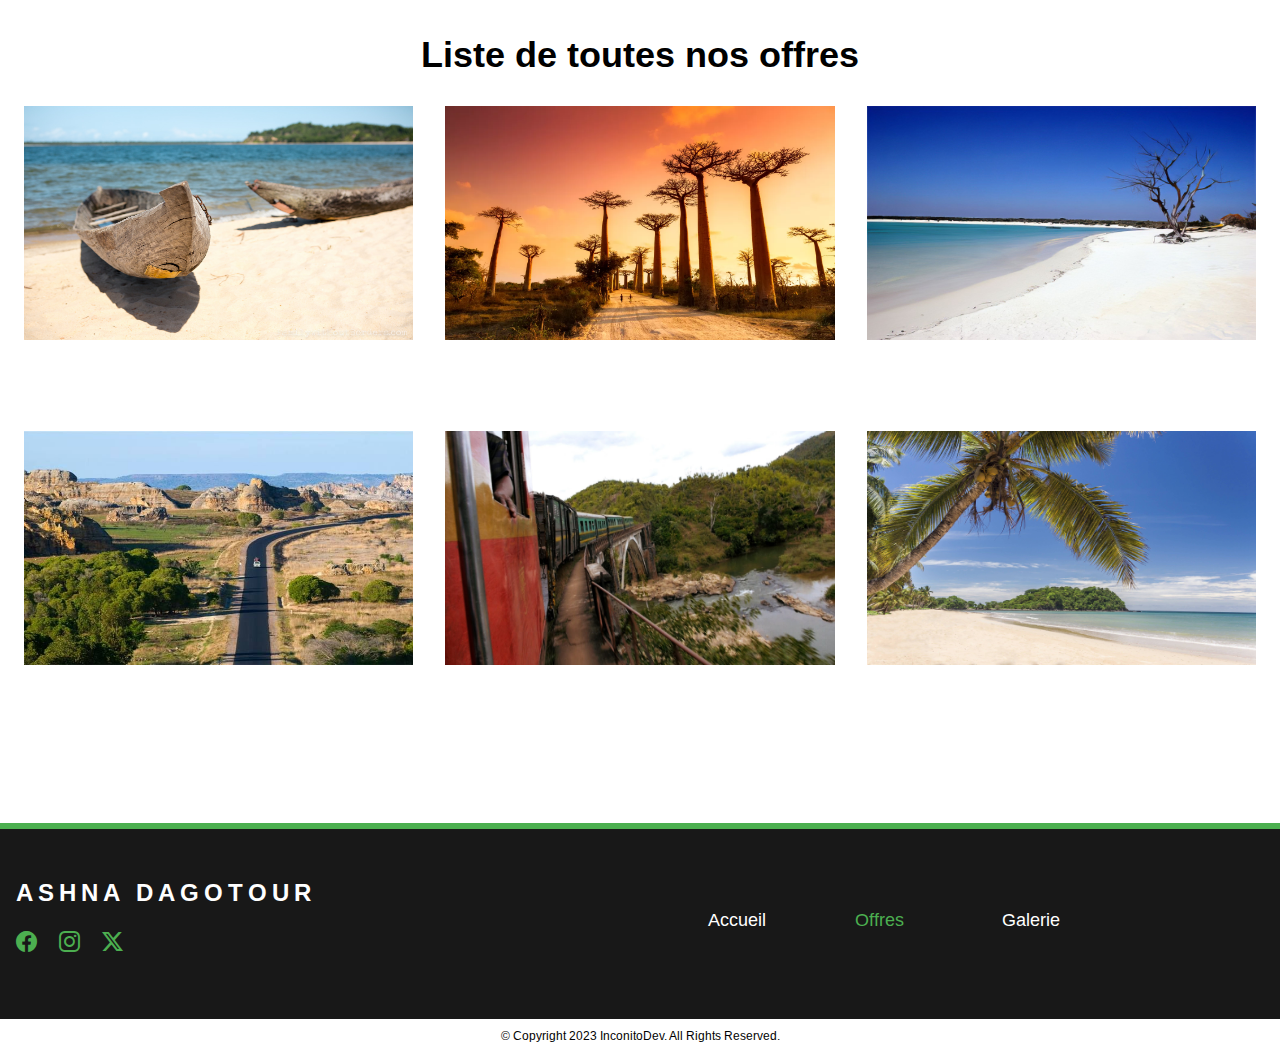
<file: rn7.html>
<!DOCTYPE html>
<html lang="en">
   <head>
      <meta charset="UTF-8">
      <meta name="viewport" content="width=device-width, initial-scale=1.0">
      <title>Ashna dagotour</title>
      <link rel="shortcut icon" href="images/SH-favicon.png" type="image/x-icon">
      <link rel="stylesheet" href="style.css">
      <link rel="stylesheet" href="https://www.w3schools.com/w3css/4/w3.css">
      <link rel="stylesheet" href="https://cdn.jsdelivr.net/npm/bootstrap-icons@1.11.3/font/bootstrap-icons.min.css">
   </head>
   <body>
      <div class="container1 w3-mobile" style="height: 70vh; width: 100%;">
         <video autoplay muted loop id="background-video">
            <source src="montagne.mp4" type="video/mp4">
            
        </video>
         <div class="w3-bar w3-padding-32 w3-animate-zoom nav-menu">
            <p class="w3-text-white w3-hover-opacity w3-left logo">ASHNA <span>DAGO</span>TOUR</p>
            <a href="index.html" class="w3-hide-small w3-hide-medium w3-bar-item w3-text-white w3-large w3-mobile">Accueil</a>
            <a href="recipe.html" class="w3-hide-small w3-hide-medium w3-bar-item w3-text-green w3-large w3-mobile">Offres</a>
           
            <a href="news.html" class="w3-hide-small w3-bar-item w3-text-white w3-mobile w3-large w3-hide-medium ">Galerie</a>      
           
            <a href="contact.html"><button class="w3-btn w3-green w3-center" style="display: block;margin-inline: auto;">Contact</button></a>
             <a href="javascript:void(0)" class="w3-bar-item w3-btn w3-right w3-hide-large w3-xlarge w3-text-white" onclick="myFunction()" style="margin: 0;">&#9776;</a>
         </div>

         <div id="demo" class="w3-bar-block w3-gray w3-center w3-hide w3-hide-large w3-hide-medium w3-padding-16">
            <a href="index.html" class="w3-bar-item w3-text-green w3-large w3-center" style="text-decoration: none;">Accueil</a>
            <a href="recipe.html" class="w3-bar-item w3-text-white w3-large w3-mobile w3-center"style="text-decoration: none;">Offres</a>
           
             <a href="news.html" class="w3-bar-item w3-text-white w3-mobile w3-large w3-center"style="text-decoration: none;">Galerie</a>
             <a href="contact.html"><button class="w3-btn w3-green w3-center" style="display: block;margin-inline: auto;">Contact</button></a>
          </div>
         <div class="w3-center recipe-container">
            <input type="text" class="w3-input w3-transparent w3-border w3-bottombar w3-border-white w3-round-large" placeholder="Search..." style="color: #fff;">
            <i class="bi bi-search w3-text-green"></i>
        </div>
      </div>
    
      </div>
      <div class="w3-row section2 w3-white w3-animate-opacity" style="margin-top: 5rem;">
         <div class="w3-center w3-margin w3-text-black w3-xxlarge delicate-heading" style="font-weight: bold;">Description du Circuit RN7:</div>


         <div class="w3-row section2" style="background-color: rgb(219, 219, 219);">
            <h3 class="w3-center"> </style><span style="font-weight: bold;">Remarque:</span> ⚠️Pour une raison de confidentialité, nous avons limité les informations publiques afin de proteger notre travail. Pour un devis détaillé nous vous invitons a nous contacter, nous vous proposerons des circuits adaptés à vos attentes.📞</h3>

        <h2 class="w3-center" style="text-decoration: underline; font-weight: bold;">Jours 01:</h2>
        <h1 class="w3-center">Antananarive - Antsirabe: 180 Km de route.</h1>
        <br>
        <h2 class="w3-center" style="text-decoration: underline; font-weight: bold;">Jours 02:</h2>
        <h1 class="w3-center">Antsirabe - Manandona: 17 Km de route.  </h1>

        <br>
        <h2 class="w3-center" style="text-decoration: underline; font-weight: bold;">Jours 03:</h2>
        <h2 class="w3-center">Manandona - Ambositra: 85 Km de route.</h2>

        <br>
        <h2 class="w3-center" style="text-decoration: underline; font-weight: bold;">Jours 04:</h2>
        <h2 class="w3-center">Ambositra - Ranomafana: 205 Km de route. </h2>

        <br>
        <h2 class="w3-center" style="text-decoration: underline; font-weight: bold;">Jours 05:</h2>
        <h2 class="w3-center"> Ranomafana (Visite) </h2>

        <br>
        <h2 class="w3-center" style="text-decoration: underline; font-weight: bold;">Jours 06:</h2>
        <h2 class="w3-center"> Ranomafana - Fianarantsoa (Ambalavao): 130 Km de route. </h2>
        <br>
        <h2 class="w3-center" style="text-decoration: underline; font-weight: bold;">Jours 07:</h2>
        <h2 class="w3-center"> Ambalavao - Anja: La vallee de la Tsaranoro (35 Km de route et 25 Km de piste) </h2>
        <br>
        <h2 class="w3-center" style="text-decoration: underline; font-weight: bold;">Jours 08:</h2>
        <h2 class="w3-center"> La vallee de la Tsaranoro (Visite) </h2>

        <br>
        <h2 class="w3-center" style="text-decoration: underline; font-weight: bold;">Jours 09:</h2>
        <h2 class="w3-center"> Tsaranoro - Ranohira : 25 Km de piste et 188 Km de route </h2>

        <br>
        <h2 class="w3-center" style="text-decoration: underline; font-weight: bold;">Jours 10:</h2>
        <h2 class="w3-center"> Parc national de L'isalo (Visite) </h2>

        <br>
        <h2 class="w3-center" style="text-decoration: underline; font-weight: bold;">Jours 11:</h2>
        <h2 class="w3-center"> Isalo - Toliara - Ifaty : 265 Km de route</h2>

        <br>
        <h2 class="w3-center" style="text-decoration: underline; font-weight: bold;">Jours 12:</h2>
        <h2 class="w3-center"> Ifaty (Visite) </h2>
        <br>
        <h2 class="w3-center" style="text-decoration: underline; font-weight: bold;">Jours 13:</h2>
        <h2 class="w3-center"> Ifaty - Toliara plus Vol (Transfert a l'aeroport de Tulear puis  vol pour Antananarive ou retour en voiture) </h2>

        <br>
        <h2 class="w3-center" style="text-decoration: underline; font-weight: bold;">Jours 14:</h2>
        <h2 class="w3-center"> Ivato: Transfert a l'aeroport d'ivato pour vol a destination finale</h2>










        </div>
        <h2 class="w3-center">📞Veuillez nous contacter pour plus d'informations📞</h2>
            <br>
            <br>
            <br>
            <br>
            <br>
            <br>
            <br>
            <br>
            <br>
        


     <!-- <table>
        <tr>
            <th>Jours</th>
            <th>Description</th>
        </tr>
        <tr>
            <td>J1</td>
            <td> Tana
            </td>
        </tr>
     </table> -->




     <div class="w3-center w3-margin w3-text-black w3-xxlarge delicate-heading" style="font-weight: bold;">Liste de toutes nos offres</div>




         <div class="w3-row-padding">
            <a href="est.html">
               <div class="w3-third w3-display-container image-recipe section1-image">
                  <img src="images/est.jpg" alt="steak19." class="w3-padding" style="cursor: pointer;">
                  <div class="overlay">
                     <div class="overlay-text w3-xlarge w3-text-white w3-center" >
                        <h1 style="font-weight: bold;">Circuit Est</h1>
                     </div>
                  </div>
               </div>

            </a>

            <a href="ouest.html">
               <div class="w3-third w3-display-container image-recipe section1-image">
                  <img src="images/ouest.jpg" alt="steak19." class="w3-padding" style="cursor: pointer;">
                  <div class="overlay">
                     <div class="overlay-text w3-xlarge w3-text-white w3-center" >
                        <h1 style="font-weight: bold;">Circuit Ouest</h1>
                     </div>
                  </div>
               </div>
            </a>

          <a href="boucle.html">
            <div class="w3-third w3-display-container image-recipe section1-image">
               <img src="images/boucle.jpg" alt="steak19." class="w3-padding" style="cursor: pointer;">
               <div class="overlay">
                  <div class="overlay-text w3-xlarge w3-text-white w3-center" >
                     <h1 style="font-weight: bold;">Circuit Sud-Ouest (Boucle)</h1>
                  </div>
               </div>
            </div>
          </a>

            <a href="rn7.html">
               <div class="w3-third w3-display-container image-recipe section1-image">
                  <img src="images/rn7.jpg" alt="steak19." class="w3-padding" style="cursor: pointer;">
                  <div class="overlay">
                     <div class="overlay-text w3-xlarge w3-text-white w3-center" >
                        <h1 style="font-weight: bold;">Circuit RN7</h1>
                     </div>
                  </div>
               </div>
            </a>

            <a href="sud-est.html">
               <div class="w3-third w3-display-container image-recipe section1-image">
                  <img src="images/manakara.jpg" alt="steak19." class="w3-padding" style="cursor: pointer;">
                  <div class="overlay">
                     <div class="overlay-text w3-xlarge w3-text-white w3-center" >
                        <h1 style="font-weight: bold;">Circuit Sud-Est</h1>
                     </div>
                  </div>
               </div>
            </a>

          <a href="nord.html">
            <div class="w3-third w3-display-container image-recipe section1-image">
               <img src="images/nosy.jpg" alt="steak19." class="w3-padding" style="cursor: pointer;">
               <div class="overlay">
                  <div class="overlay-text w3-xlarge w3-text-white w3-center" >
                     <h1 style="font-weight: bold;">Circuit Nord</h1>
                  </div>
               </div>
            </div>

          </a>




         </div>
   
    

       
         
         <div class="w3-animate-opacity w3-topbar w3-border-green footer-container" style=" background-color:rgb(24, 24, 24); margin-top: 5rem;padding-top: 2rem;">
            <div class="w3-cell-row w3-margin">
               <div class="w3-text-green w3-cell w3-cell-top footer-soc-meds" style="font-size: 1.4rem;">
                  <p class="w3-text-white w3-hover-opacity w3-margin-bottom logo">ASHNA DAGOTOUR</p>
                  <i class="bi bi-facebook w3-margin-right" style="cursor: pointer;"></i>
                  <i class="bi bi-instagram w3-margin-right" style="cursor: pointer;"></i>
                  <i class="bi bi-twitter-x w3-margin-right" style="cursor: pointer;"></i>
               
               </div>
               <div class="w3-cell w3-cell-middle nav-menu">
                  <div class="w3-quarter w3-mobile" style="margin-top: 0.3rem;">
                     <a href="index.html" class="w3-text-white w3-large">Accueil</a>
                  </div>
                  <div class="w3-quarter w3-mobile" style="margin-top: 0.3rem;">
                     <a href="recipe.html" class="w3-text-green w3-large">Offres</a>
                  </div>
               
                  <div class="w3-quarter w3-mobile" style="margin-top: 0.3rem;">
                     <a href="news.html" class="w3-text-white w3-large">Galerie</a>
                  </div>
               </div>
            </div>
            <div class="w3-container w3-center w3-white w3-padding w3-small" style="margin-top: 4rem;"
               >&copy; Copyright 2023 InconitoDev. All Rights Reserved.</div>
         </div>
   

      <script>
         function myFunction() {
           var x = document.getElementById("demo");
           if (x.className.indexOf("w3-show") == -1) {
             x.className += " w3-show";
             x.className = x.className.replace(" w3-hide", "");
           } else { 
             x.className = x.className.replace(" w3-show", " w3-hide");
           }
         }
       </script>
   </body>
</html>
</file>
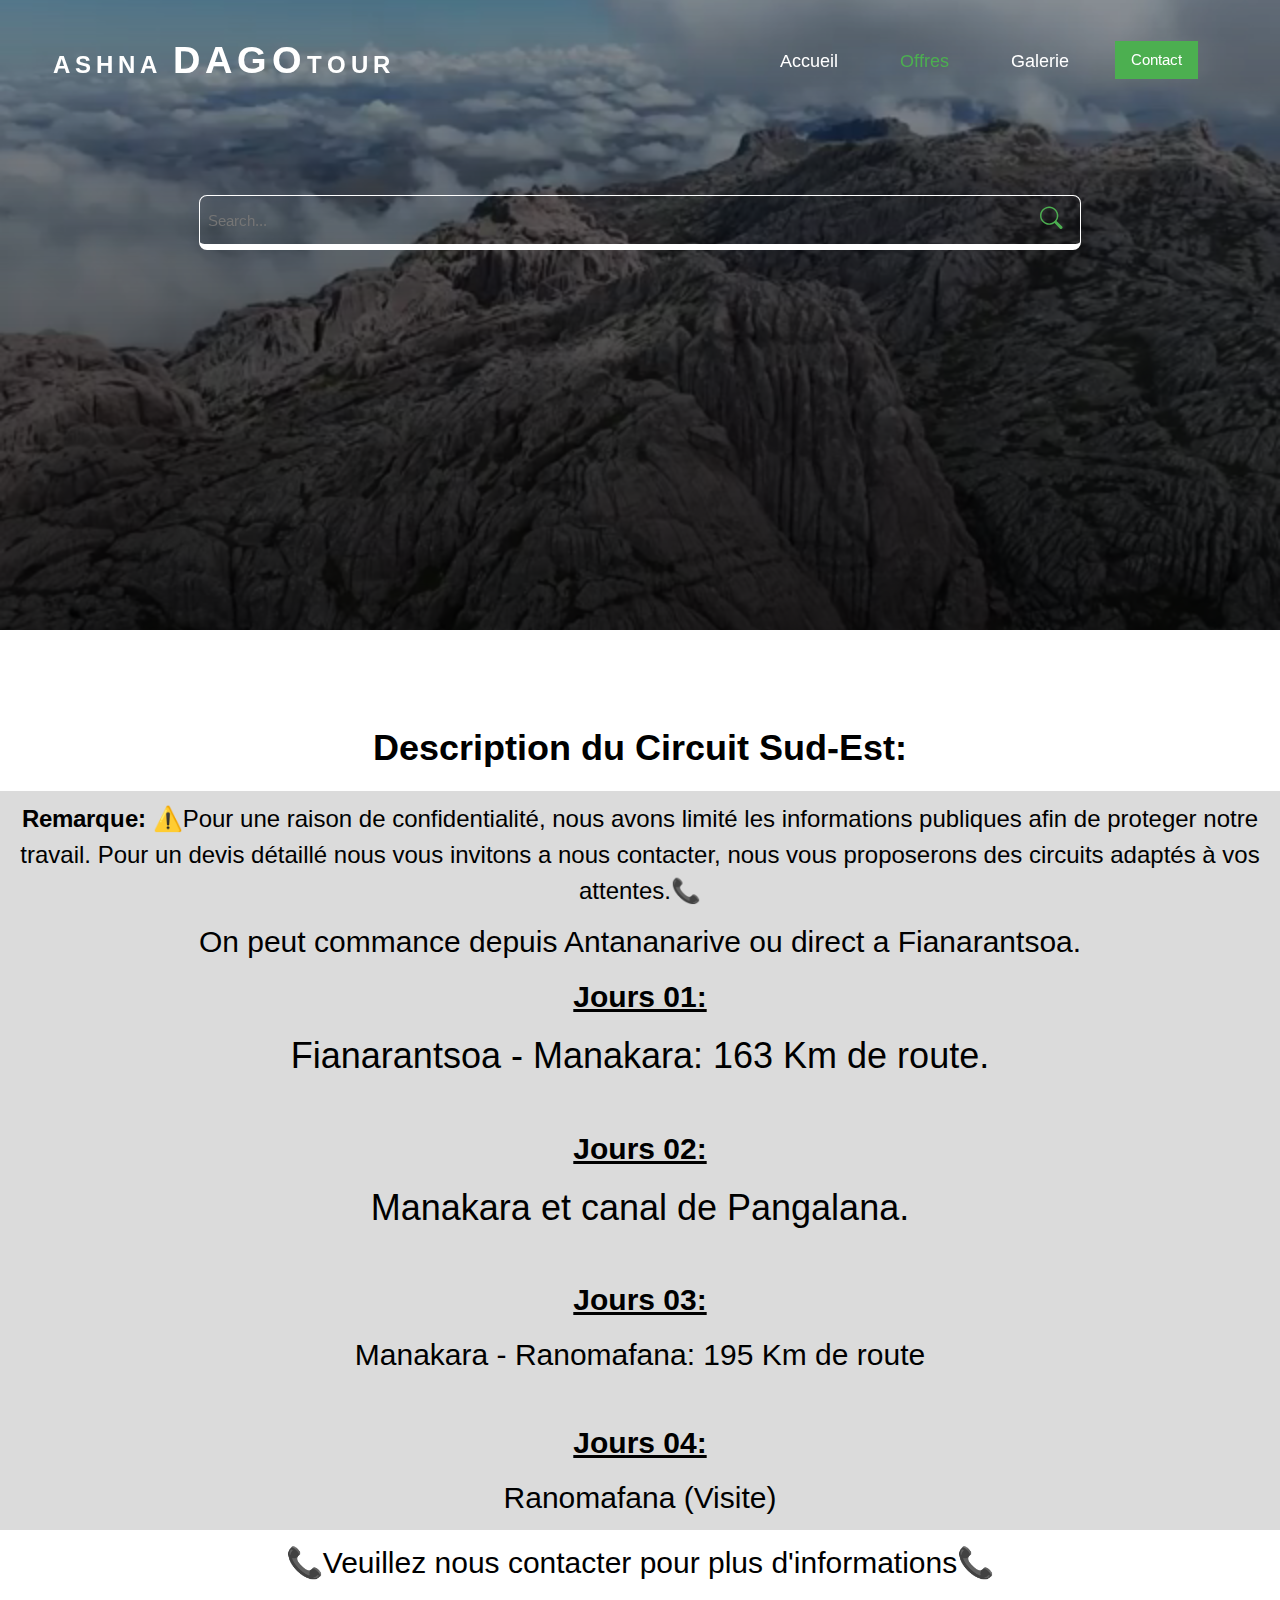
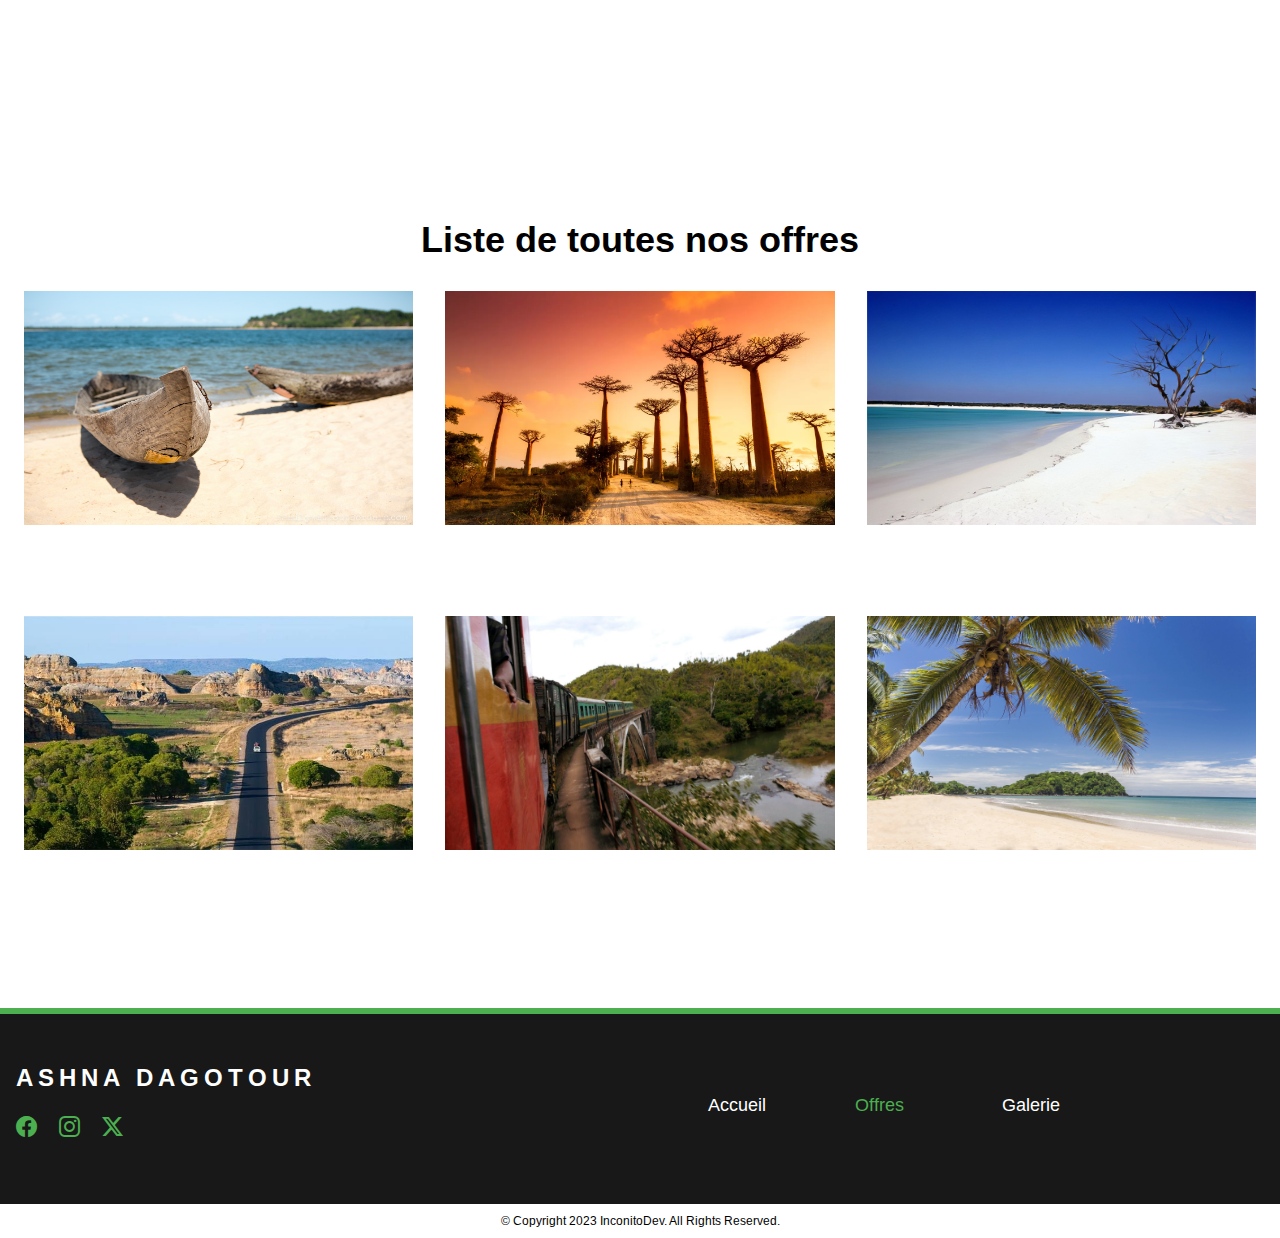
<file: sud-est.html>
<!DOCTYPE html>
<html lang="en">
   <head>
      <meta charset="UTF-8">
      <meta name="viewport" content="width=device-width, initial-scale=1.0">
      <title>Ashna dagotour</title>
      <link rel="shortcut icon" href="images/SH-favicon.png" type="image/x-icon">
      <link rel="stylesheet" href="style.css">
      <link rel="stylesheet" href="https://www.w3schools.com/w3css/4/w3.css">
      <link rel="stylesheet" href="https://cdn.jsdelivr.net/npm/bootstrap-icons@1.11.3/font/bootstrap-icons.min.css">
   </head>
   <body>
      <div class="container1 w3-mobile" style="height: 70vh; width: 100%;">
         <video autoplay muted loop id="background-video">
            <source src="montagne.mp4" type="video/mp4">
            
        </video>
         <div class="w3-bar w3-padding-32 w3-animate-zoom nav-menu">
            <p class="w3-text-white w3-hover-opacity w3-left logo">ASHNA <span>DAGO</span>TOUR</p>
            <a href="index.html" class="w3-hide-small w3-hide-medium w3-bar-item w3-text-white w3-large w3-mobile">Accueil</a>
            <a href="recipe.html" class="w3-hide-small w3-hide-medium w3-bar-item w3-text-green w3-large w3-mobile">Offres</a>
           
            <a href="news.html" class="w3-hide-small w3-bar-item w3-text-white w3-mobile w3-large w3-hide-medium ">Galerie</a>      
           
            <a href="contact.html"><button class="w3-btn w3-green w3-center" style="display: block;margin-inline: auto;">Contact</button></a>
             <a href="javascript:void(0)" class="w3-bar-item w3-btn w3-right w3-hide-large w3-xlarge w3-text-white" onclick="myFunction()" style="margin: 0;">&#9776;</a>
         </div>

         <div id="demo" class="w3-bar-block w3-gray w3-center w3-hide w3-hide-large w3-hide-medium w3-padding-16">
            <a href="index.html" class="w3-bar-item w3-text-green w3-large w3-center" style="text-decoration: none;">Accueil</a>
            <a href="recipe.html" class="w3-bar-item w3-text-white w3-large w3-mobile w3-center"style="text-decoration: none;">Offres</a>
           
             <a href="news.html" class="w3-bar-item w3-text-white w3-mobile w3-large w3-center"style="text-decoration: none;">Galerie</a>
             <a href="contact.html"><button class="w3-btn w3-green w3-center" style="display: block;margin-inline: auto;">Contact</button></a>
          </div>
         <div class="w3-center recipe-container">
            <input type="text" class="w3-input w3-transparent w3-border w3-bottombar w3-border-white w3-round-large" placeholder="Search..." style="color: #fff;">
            <i class="bi bi-search w3-text-green"></i>
        </div>
      </div>
    
      </div>
      <div class="w3-row section2 w3-white w3-animate-opacity" style="margin-top: 5rem;">
         <div class="w3-center w3-margin w3-text-black w3-xxlarge delicate-heading" style="font-weight: bold;">Description du Circuit Sud-Est:</div>

         <div class="w3-row section2" style="background-color: rgb(219, 219, 219);">
            <h3 class="w3-center"> </style><span style="font-weight: bold;">Remarque:</span> ⚠️Pour une raison de confidentialité, nous avons limité les informations publiques afin de proteger notre travail. Pour un devis détaillé nous vous invitons a nous contacter, nous vous proposerons des circuits adaptés à vos attentes.📞</h3>

           <h2 class="w3-center"> On peut commance depuis Antananarive ou direct a Fianarantsoa.</h2>

        <h2 class="w3-center" style="text-decoration: underline; font-weight: bold;">Jours 01:</h2>
        <h1 class="w3-center">Fianarantsoa - Manakara: 163 Km de route.</h1>
        <br>
        <h2 class="w3-center" style="text-decoration: underline; font-weight: bold;">Jours 02:</h2>
        <h1 class="w3-center">Manakara et canal de Pangalana.  </h1>

        <br>
        <h2 class="w3-center" style="text-decoration: underline; font-weight: bold;">Jours 03:</h2>
        <h2 class="w3-center">Manakara - Ranomafana: 195 Km de route</h2>

        <br>
        <h2 class="w3-center" style="text-decoration: underline; font-weight: bold;">Jours 04:</h2>
        <h2 class="w3-center">Ranomafana (Visite)</h2>

    

        </div>
        <h2 class="w3-center">📞Veuillez nous contacter pour plus d'informations📞</h2>
            <br>
            <br>
            <br>
            <br>
            <br>
            <br>
            <br>
            <br>
            <br>
        


     <!-- <table>
        <tr>
            <th>Jours</th>
            <th>Description</th>
        </tr>
        <tr>
            <td>J1</td>
            <td> Tana
            </td>
        </tr>
     </table> -->




     <div class="w3-center w3-margin w3-text-black w3-xxlarge delicate-heading" style="font-weight: bold;">Liste de toutes nos offres</div>




         <div class="w3-row-padding">
            <a href="est.html">
               <div class="w3-third w3-display-container image-recipe section1-image">
                  <img src="images/est.jpg" alt="steak19." class="w3-padding" style="cursor: pointer;">
                  <div class="overlay">
                     <div class="overlay-text w3-xlarge w3-text-white w3-center" >
                        <h1 style="font-weight: bold;">Circuit Est</h1>
                     </div>
                  </div>
               </div>

            </a>

            <a href="ouest.html">
               <div class="w3-third w3-display-container image-recipe section1-image">
                  <img src="images/ouest.jpg" alt="steak19." class="w3-padding" style="cursor: pointer;">
                  <div class="overlay">
                     <div class="overlay-text w3-xlarge w3-text-white w3-center" >
                        <h1 style="font-weight: bold;">Circuit Ouest</h1>
                     </div>
                  </div>
               </div>
            </a>

          <a href="boucle.html">
            <div class="w3-third w3-display-container image-recipe section1-image">
               <img src="images/boucle.jpg" alt="steak19." class="w3-padding" style="cursor: pointer;">
               <div class="overlay">
                  <div class="overlay-text w3-xlarge w3-text-white w3-center" >
                     <h1 style="font-weight: bold;">Circuit Sud-Ouest (Boucle)</h1>
                  </div>
               </div>
            </div>
          </a>

            <a href="rn7.html">
               <div class="w3-third w3-display-container image-recipe section1-image">
                  <img src="images/rn7.jpg" alt="steak19." class="w3-padding" style="cursor: pointer;">
                  <div class="overlay">
                     <div class="overlay-text w3-xlarge w3-text-white w3-center" >
                        <h1 style="font-weight: bold;">Circuit RN7</h1>
                     </div>
                  </div>
               </div>
            </a>

            <a href="sud-est.html">
               <div class="w3-third w3-display-container image-recipe section1-image">
                  <img src="images/manakara.jpg" alt="steak19." class="w3-padding" style="cursor: pointer;">
                  <div class="overlay">
                     <div class="overlay-text w3-xlarge w3-text-white w3-center" >
                        <h1 style="font-weight: bold;">Circuit Sud-Est</h1>
                     </div>
                  </div>
               </div>
            </a>

          <a href="nord.html">
            <div class="w3-third w3-display-container image-recipe section1-image">
               <img src="images/nosy.jpg" alt="steak19." class="w3-padding" style="cursor: pointer;">
               <div class="overlay">
                  <div class="overlay-text w3-xlarge w3-text-white w3-center" >
                     <h1 style="font-weight: bold;">Circuit Nord</h1>
                  </div>
               </div>
            </div>

          </a>






         </div>
   
    

       
         
         <div class="w3-animate-opacity w3-topbar w3-border-green footer-container" style=" background-color:rgb(24, 24, 24); margin-top: 5rem;padding-top: 2rem;">
            <div class="w3-cell-row w3-margin">
               <div class="w3-text-green w3-cell w3-cell-top footer-soc-meds" style="font-size: 1.4rem;">
                  <p class="w3-text-white w3-hover-opacity w3-margin-bottom logo">ASHNA DAGOTOUR</p>
                  <i class="bi bi-facebook w3-margin-right" style="cursor: pointer;"></i>
                  <i class="bi bi-instagram w3-margin-right" style="cursor: pointer;"></i>
                  <i class="bi bi-twitter-x w3-margin-right" style="cursor: pointer;"></i>
               
               </div>
               <div class="w3-cell w3-cell-middle nav-menu">
                  <div class="w3-quarter w3-mobile" style="margin-top: 0.3rem;">
                     <a href="index.html" class="w3-text-white w3-large">Accueil</a>
                  </div>
                  <div class="w3-quarter w3-mobile" style="margin-top: 0.3rem;">
                     <a href="recipe.html" class="w3-text-green w3-large">Offres</a>
                  </div>
               
                  <div class="w3-quarter w3-mobile" style="margin-top: 0.3rem;">
                     <a href="news.html" class="w3-text-white w3-large">Galerie</a>
                  </div>
               </div>
            </div>
            <div class="w3-container w3-center w3-white w3-padding w3-small" style="margin-top: 4rem;"
               >&copy; Copyright 2023 InconitoDev. All Rights Reserved.</div>
         </div>
   

      <script>
         function myFunction() {
           var x = document.getElementById("demo");
           if (x.className.indexOf("w3-show") == -1) {
             x.className += " w3-show";
             x.className = x.className.replace(" w3-hide", "");
           } else { 
             x.className = x.className.replace(" w3-show", " w3-hide");
           }
         }
       </script>
   </body>
</html>
</file>
<file: style.css>
@import url('https://fonts.googleapis.com/css2?family=Afacad:wght@500&family=Arimo:wght@500&family=Inter:wght@500&family=Roboto:ital,wght@0,400;0,700;1,400&display=swap');

*, *::before, *::after {
    margin: 0;
    padding: 0;
    box-sizing: border-box;
    font-family: 'Arimo', sans-serif;
}

html {
    scroll-behavior: smooth;
}

.container {
  height: 100vh;
  width: 100%;
  padding: 0 3.5rem;
  position: relative;
  clip-path: polygon(20% 0%, 80% 0%, 100% 0, 100% 80%, 100% 100%, 23% 89%, 0 85%, 0 0);
  overflow: hidden;
}


#background-video {
  position: absolute;
  top: 0;
  left: 0;
  width: 100%;
  height: 100%;
  object-fit: cover;
  z-index: -2;
}

.container::before {
  content: '';
  position: absolute;
  top: 0;
  left: 0;
  width: 100%;
  height: 100%;
  background: linear-gradient(rgba(0,0,0,0.4), rgba(0,0,0,0.8));
  z-index: -1;
}

.news-container{
    height: 80vh;
    width: 100%;
    padding: 0 3.5rem;
   position: relative;
   overflow: hidden;
}

.news-container::before {
  content: '';
  position: absolute;
  top: 0;
  left: 0;
  width: 100%;
  height: 100%;
  background: linear-gradient(rgba(0,0,0,0.4), rgba(0,0,0,0.8));
  z-index: -1;
}

.nav-menu {
    display: flex;
    justify-content: center;
    align-items: center;
    flex-wrap: wrap;
}

.nav-menu a, .dropdown {
    text-decoration: none;
    margin-right: 2rem;
}


.logo {
    font-size: clamp(16px, 4vw, 24px);
    font-weight: bold;
    letter-spacing: 5px;
    margin-right: auto;
   
    cursor: pointer;
}


.logo span {
  font-size: 2.5rem;
}


.contact-button {
    font-size: 1.1rem;
    margin-left: auto;
}

.heading {
    margin-top: 7rem;
    line-height: 0.9;
}

.quote-1 {
    margin-top: 5rem;
}

.quote-1-news {
    margin-top: -1.5rem;
}

.section1 {
    height: auto;
    width: 100%;
    background-color: rgb(24, 24, 24);
}

.section1-image {
    position: relative;
    height: 340px;
    width: 100%;
}

.section1-image img {
    height: 100%;
    width: 100%;
}


.overlay {
    position: absolute;
    top: 0;
    right: 0;
    bottom: 0;
    left: 0;
    opacity: 0;
    transition: all 0.3s ease;
    cursor: pointer;
}

.overlay-text {
    position: absolute;
    top: 50%;
    left: 50%;
    transform: translate(-50%, -50%);
}

.section1-image:hover .overlay {
    opacity: 1;
    background-color: rgba(0, 0, 0, 0.6);
}

input[type="text"] {
    width: 70%;
    height: 40px;
    font-size: 1rem;
    outline: none;
    border: none;
}

.button-container {
    position: relative;
}

.subcribe-button {
    position: absolute;
    top: 0;
    right: 3rem;
}

/* Recipe Section */
.container1 {
    padding: 0 3.5rem;
    overflow: hidden;
    position: relative;
 
}



.container1::before {
  content: '';
  position: absolute;
  top: 0;
  left: 0;
  width: 100%;
  height: 100%;
  background: linear-gradient(rgba(0,0,0,0.4), rgba(0,0,0,0.8));
  z-index: -1;
}



.recipe-container {
    position: relative;
    display: flex;
    align-items: center;
    justify-content: flex-end; /* Align items to the right */
    margin-top: 5rem;
}

.recipe-container input {
    width: 75%;
    height: 55px;
    margin: 0 auto;
    color: #fff;
    ::placeholder {
        color: #fff;
    }
}

.recipe-container > .bi-search {
    position: absolute;
    right: 11rem;
    top: 0;
    height: 100%;
    font-size: 1.5rem;
    margin-top: 7px;
    cursor: pointer;
}

.section2 {
    width: 100%;
    height: auto;
}

.image-recipe {
    width: 300px;
    height: 250px;
    margin-bottom: 5rem;
}

.image-recipe img {
    width: 100%;
    height: 100%;
}

.trending-container > p:hover {
    margin-top: 0.5rem;
    text-decoration: underline;
    text-underline-offset: 6px;
    text-decoration-color: #00e078;
    cursor: pointer;
}

.recipe-container1 {
    position: relative;
}

.recipe-container1 input {
    width: 500px;
    height: 40px;
   
}

.recipe-container1 > .bi-search {
    position: absolute;
    left: 31rem;
    top: 0.3rem;
    font-size: 1.2rem;
    cursor: pointer;
}

.dish-recipe-container {
    height: auto;
}

.kitchen-container {
    display: block;
    height: auto;
    padding: 3rem 3rem 0 3rem;
}

.kitchen-container-content {
    display: flex;
    justify-content: center;
    margin-block: 3rem;
}

.kitchen-container-content > img {
    width: 300px;
    height: 200px;
    cursor: pointer;
}

.kitchen-container-content-text {
    flex: 1;
    margin-left: 2rem;
}

.kitchen-container-content-text > a {
    font-weight: bold;
    font-size: clamp(1rem, 1.7vw, 2rem);
    text-decoration: none;
}

.kitchen-container-content-text > h6 {
    margin-top: 0;
    font-weight: 600;
}

.kitchen-container a:is(:hover, :focus) {
    text-decoration: #00e078 underline;
    text-underline-offset: 7px;
}

.image-infographic {
    width: 100%;
    height: 100%;
    position: relative;
}

.image-infographic > img {
    width: 100%;
    object-fit: cover;
    cursor: pointer;
}




/* Indulge Section and Locate Store Section for Home */
@media only screen and (max-width: 1100px) {
    .indulge-container > div,
    .explore-container > div {
        display: grid;
        grid-template-columns: repeat(1, 1fr);
        padding: 0;
        margin: 0;
    }

    .indulge-container > div > img,
    .explore-container > div > img {
        width: 100%;
        height: auto;
        display: block;
    }

    .indulge > h1,
    .explore > h1 {
        font-size: clamp(1.7rem, 2vw, 5vw);
    }

    .indulge > p,
    .explore > p {
        font-size: clamp(1.2rem, 1vw, 4vw);
        margin-inline: auto;
    }

    .explore > button {
        margin-right: auto;
    }

    .locate-h1 {
        font-size: clamp(1.7rem, 2vw, 5vw);
    }
}

/* Footer for All Pages */
@media only screen and (max-width: 720px) {
    .footer-container > div {
        display: flex;
        flex-direction: column;
    }

    .footer-soc-meds {
        margin-bottom: 3rem;
    }

    .subcribe-button {
        right: 10rem; /* Adjust this value based on your design */
    }
}

@media only screen and (max-width: 520px) {
    .subcribe-button {
        right: 8rem; /* Adjust this value based on your design */
    }
}


/* recipe page */
@media only screen and (max-width:1100px) {
  .recipe-container > .bi-search{
      right: 10rem;
  }
}
@media only screen and (max-width:1000px) {

  .recipe-container > .bi-search{
      right: 9rem;
  }
}
@media only screen and (max-width:900px) {
  .recipe-container > .bi-search{
      right: 9rem;
  }
}
@media only screen and (max-width:800px) {
  .recipe-container > .bi-search{
      right: 8rem;
  }
}
@media only screen and (max-width:700px) {
  .recipe-container > .bi-search{
      right: 7rem;
  }
}
@media only screen and (max-width:600px) {
  .recipe-container > .bi-search{
      right: 6rem;
  }
}
@media only screen and (max-width:500px) {
  .recipe-container > .bi-search{
      right: 5rem;
  }
}
@media only screen and (max-width:400px) {
  .recipe-container > .bi-search{
      right: 4rem;
  }
}
@media only screen and (max-width:1130px) {
  .indulge-recipe-container{
      display: grid;
      grid-template-columns: repeat(1, 1fr);
      padding: 0;
      margin: 0;
  }
}
@media only screen and (max-width:730px) {
  .indulge-recipe-desc{
      width: 80%;
  }
}
@media only screen and (max-width:730px) {
  .dish-recipe-container{
      width: 80%;
  }
}
@media only screen and (max-width: 1100px) {
  .recipe-container1 > .bi-search {
      left: 30rem;
  }
}
@media only screen and (max-width: 1070px) {
  .recipe-container1 > .bi-search {
      left: 29rem;
  }
}
@media only screen and (max-width: 1040px) {
  .recipe-container1 > .bi-search {
      left: 28rem;
  }
}
@media only screen and (max-width: 1010px) {
  .recipe-container1 > .bi-search {
      left: 27rem;
  }
}
@media only screen and (max-width: 980px) {
  .recipe-container1 > .bi-search {
      left: 26rem;
  }
}
@media only screen and (max-width: 950px) {
  .recipe-container1 > .bi-search {
      left: 25rem;
  }
}
@media only screen and (max-width: 920px) {
  .recipe-container1 > .bi-search {
      left: 24rem;
  }
}
@media only screen and (max-width: 890px) {
  .recipe-container1 > .bi-search {
      left: 23rem;
  }
}
@media only screen and (max-width: 860px) {
  .recipe-container1 > .bi-search {
      left: 22rem;
  }
}
@media only screen and (max-width: 840px) {
  .recipe-container1 > .bi-search {
      left: 21rem;
  }
}
@media only screen and (max-width: 810px) {
  .recipe-container1 > .bi-search {
      left: 20rem;
  }
}
@media only screen and (max-width: 780px) {
  .recipe-container1 > .bi-search {
      left: 19rem;
  }
}
@media only screen and (max-width: 750px) {
  .recipe-container1 > .bi-search {
      left: 18rem;
  }
}
@media only screen and (max-width: 720px) {
  .recipe-container1 > .bi-search {
      left: 17rem;
  }
}
@media only screen and (max-width: 690px) {
  .recipe-container1 > .bi-search {
      left: 16rem;
  }
}
@media only screen and (max-width: 660px) {
  .recipe-container1 > .bi-search {
      left: 15rem;
  }
}
@media only screen and (max-width: 630px) {
  .recipe-container1 > .bi-search {
      left: 14rem;
  }
}
@media only screen and (max-width: 600px) {
  .recipe-container1 > input {
      width: 47%;
  }
  .recipe-container1 > .bi-search {
      left: 13rem;
  }
}
@media only screen and (max-width: 570px) {
  .recipe-container1 > .bi-search {
      left: 12rem;
  }
}
@media only screen and (max-width: 540px) {
  .recipe-container1 > .bi-search {
      left: 11rem;
  }
}
@media only screen and (max-width: 510px) {
  .recipe-container1 > .bi-search {
      left: 10rem;
  }
}
@media only screen and (max-width: 500px) {
  .dish-buttons {
      margin-top: 13rem;
  }
}
@media only screen and (max-width: 480px) {
  .recipe-container1 > input {
      width: 100%;
  }
  .recipe-container1 > .bi-search {
      left: 22rem;
  }
  .dish-search {
      margin-top: -9rem;
  }
}
@media only screen and (max-width: 610px) {
  .dish-buttons {
      margin-top: 17rem;
  }
  .dish-search {
      margin-top: -7rem;
  }
}
@media only screen and (max-width: 1100px) {
 .recipe-steak-heading{
  font-size: clamp(1.7rem, 2vw, 5vw);
 }
 .recipe-steak-paragraph{
  font-size: clamp(1.2rem, 1vw, 4vw);
 }
}
@media only screen and (max-width: 600px) {
  .kitchen-container-content{
      display: flex;
      flex-direction: column;
  }
  .kitchen-heading{
      padding-top: 2rem;
  }
}
@media only screen and (max-width: 1100px) {
  .recipe-steak-heading1{
      font-size: clamp(1.7rem, 2vw, 5vw);
  }
}
@media only screen and (max-width: 900px) {
  .recipe-container-steak-surprise{
      display: flex;
      flex-direction: column;
  }
}

 /* Services page */
@media only screen and (max-width: 1100px) {
    .services-cuts-heading,
    .services-grill-heading,
    .services-sauce-heading,
    .services-custom-heading,
    .news-heading {
      font-size: clamp(1.7rem, 2vw, 5vw);
    }
    .services-cuts-paragraph,
    .services-grill-paragraph,
    .services-sauce-paragraph,
    .services-custom-paragraph,
    .news-paragraph,
    .news-link {
      font-size: clamp(1.2rem, 1vw, 4vw);
    }
  }
  
  @media only screen and (max-width: 500px) {
    .services-cuts-container-heading,
    .services-grill-container-heading,
    .services-sauce-container-heading,
    .services-custom-container-heading {
      margin-top: -3rem;
    }
  }
  
  @media only screen and (max-width: 900px) {
    .news-container {
      height: auto;
    }
    .news-link {
      white-space: wrap;
      width: 50%;
    }
  }
  
  @media only screen and (max-width: 740px) {
    .news-link-container {
      flex-direction: column;
    }
  }
  
  @media only screen and (max-width: 700px) {
    .services-grill-container-heading,
    .services-custom-container-heading {
      margin-top: -6rem;
    }
  }
  
  @media only screen and (max-width: 600px) {
    .services-cuts-heading1 {
      font-size: clamp(1.2rem, 2vw, 4vw);
      padding-bottom: 1rem;
    }
    .image-recipe > img {
      padding-top: 4rem;
    }
  }
  


.grand {
    font-family: Arial, sans-serif;
    margin: 0;
    padding: 0;
    box-sizing: border-box;
}

.grand .gallery-container {
    max-width: 1200px;
    margin: 20px auto;
    padding: 0 20px;
}

.grand #gallery {
    display: flex;
    flex-wrap: wrap;
    justify-content: space-around;
}

.grand #gallery img {
    margin: 10px;
    width: calc(25% - 20px);
    cursor: pointer;
    transition: transform 0.2s;
}

.grand #gallery img:hover {
    transform: scale(1.05);
}

.grand .pagination {
    text-align: center;
    margin: 20px 0;
}

.grand .pagination button {
    padding: 10px 20px;
    margin: 0 5px;
    border: none;
    background-color: #333;
    color: white;
    cursor: pointer;
}

.grand .pagination button:disabled {
    background-color: #ccc;
    cursor: not-allowed;
}


/* Modal styles */
.grand .modal {
    display: none;
    position: fixed;
    z-index: 1;
    padding-top: 60px;
    left: 0;
    top: 0;
    width: 100%;
    height: 100%;
    overflow: auto;
    background-color: rgba(0,0,0,0.9);
}

.grand .modal-content {
    margin: auto;
    display: block;
    width: 100%;
    max-width: 1200px;
}

.grand #caption {
    margin: auto;
    display: block;
    width: 100%;
    max-width: 700px;
    text-align: center;
    color: #ccc;
    padding: 10px 0;
}

.grand .close {
    position: absolute;
    top: 15px;
    right: 35px;
    color: #fff;
    font-size: 40px;
    font-weight: bold;
    cursor: pointer;
}

.grand .close:hover, .grand .close:focus {
    color: #bbb;
    text-decoration: none;
    cursor: pointer;
}
</file>
